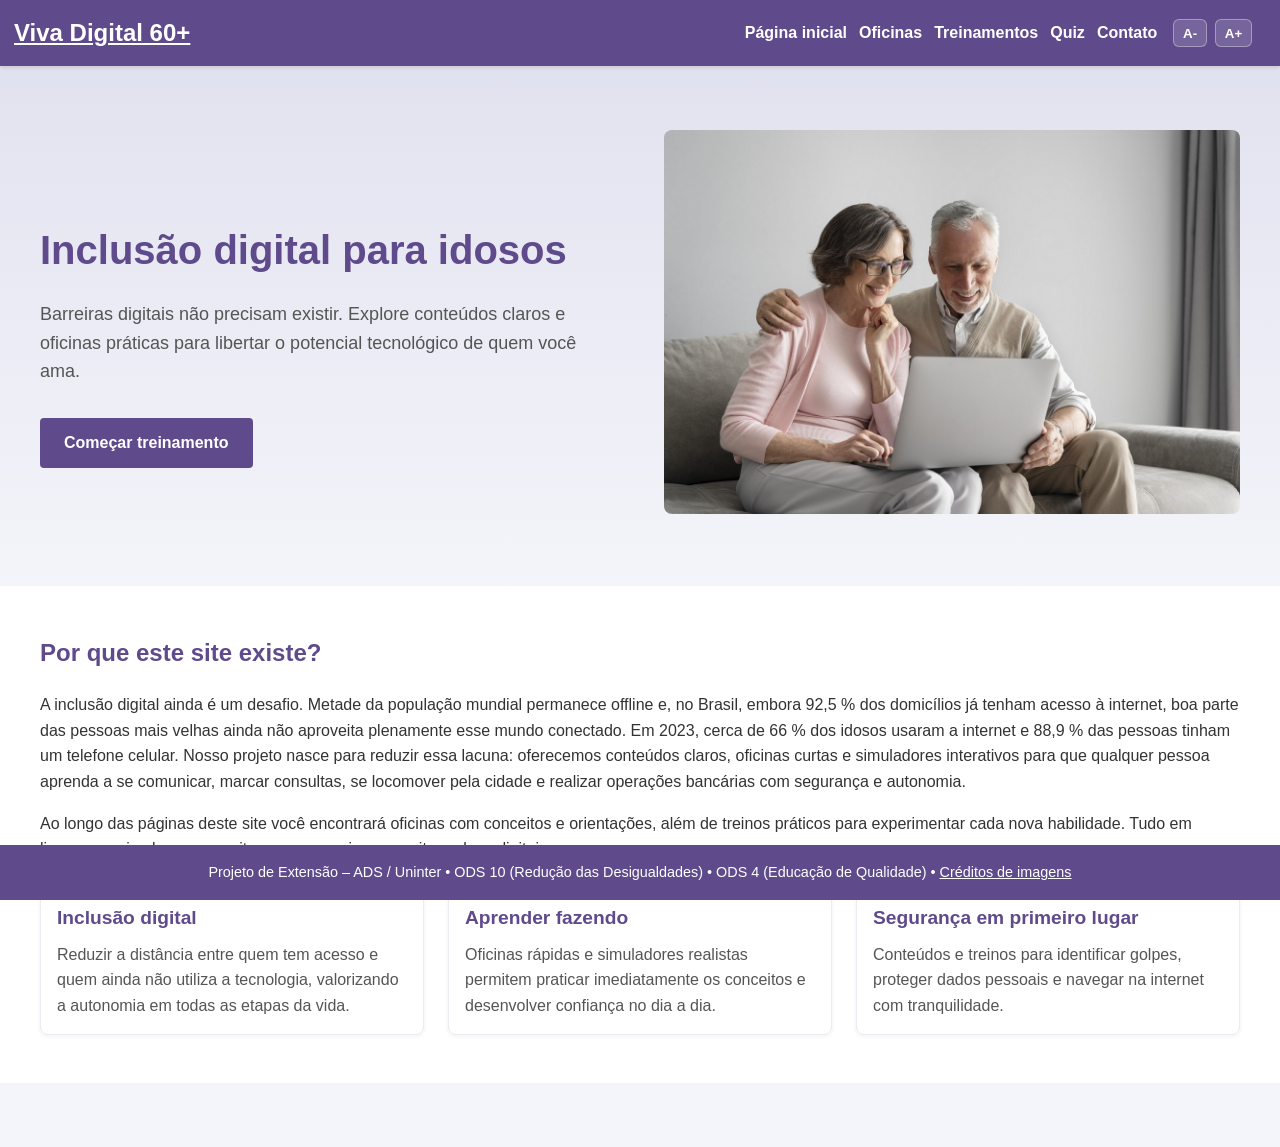
<file: index.html>
<!DOCTYPE html>
<html lang="pt-BR">
<head>
  <meta charset="UTF-8">
  <meta name="viewport" content="width=device-width, initial-scale=1.0">
  <title>ID Idosos – Inclusão Digital</title>
  <link rel="stylesheet" href="style.css">
</head>
<body>
  <!-- Navbar -->
  <header class="navbar">
    <div class="container">
      <a href="index.html" class="logo">Viva Digital 60+</a>
      <nav class="nav">
        <a href="index.html" class="active">Página inicial</a>
        <a href="oficinas.html">Oficinas</a>
        <a href="treinamentos.html">Treinamentos</a>
        <a href="quiz.html">Quiz</a>
        <a href="contato.html">Contato</a>
      </nav>
      <div class="a11y-controls" aria-label="Acessibilidade">
        <button type="button" class="a11y-btn" data-a11y="dec" aria-label="Diminuir tamanho do texto">A-</button>
        <button type="button" class="a11y-btn" data-a11y="inc" aria-label="Aumentar tamanho do texto">A+</button>
      </div>
    </div>
  </header>

  <!-- Hero -->
  <section class="hero" id="home">
    <div class="container hero-content">
      <div class="hero-text">
        <h1>Inclusão digital para idosos</h1>
        <p>Barreiras digitais não precisam existir. Explore conteúdos claros e oficinas práticas para libertar o potencial tecnológico de quem você ama.</p>
        <a href="treinamentos.html" class="btn">Começar treinamento</a>
      </div>
      <div class="hero-image">
        <img src="images/elderly-hero.jpg" alt="Casal de idosos usando notebook" />
      </div>
    </div>
  </section>

  <!-- Porque -->
  <section class="section why-project" id="porque">
    <div class="container">
      <h2>Por que este site existe?</h2>
      <p>
        A inclusão digital ainda é um desafio. Metade da população mundial permanece offline e,
        no Brasil, embora 92,5&nbsp;% dos domicílios já tenham acesso à internet, boa parte
        das pessoas mais velhas ainda não aproveita plenamente esse mundo conectado. Em 2023,
        cerca de 66&nbsp;% dos idosos usaram a internet e 88,9&nbsp;% das pessoas tinham um
        telefone celular. Nosso projeto nasce para reduzir essa lacuna: oferecemos
        conteúdos claros, oficinas curtas e simuladores interativos para que qualquer pessoa
        aprenda a se comunicar, marcar consultas, se locomover pela cidade e realizar
        operações bancárias com segurança e autonomia.
      </p>
      <p>
        Ao longo das páginas deste site você encontrará oficinas com conceitos e orientações,
        além de treinos práticos para experimentar cada nova habilidade. Tudo em
        linguagem simples, no seu ritmo e com apoio para evitar golpes digitais.
      </p>
      <!-- Destaques -->
      <div class="highlights">
        <div class="highlight-card">
          <h3>Inclusão digital</h3>
          <p>Reduzir a distância entre quem tem acesso e quem ainda não utiliza a tecnologia,
            valorizando a autonomia em todas as etapas da vida.</p>
        </div>
        <div class="highlight-card">
          <h3>Aprender fazendo</h3>
          <p>Oficinas rápidas e simuladores realistas permitem praticar imediatamente
            os conceitos e desenvolver confiança no dia a dia.</p>
        </div>
        <div class="highlight-card">
          <h3>Segurança em primeiro lugar</h3>
          <p>Conteúdos e treinos para identificar golpes, proteger dados pessoais e
            navegar na internet com tranquilidade.</p>
        </div>
      </div>
    </div>
  </section>

  <!-- Footer -->
  <footer class="footer">
    Projeto de Extensão – ADS / Uninter • ODS 10 (Redução das Desigualdades) • ODS 4 (Educação de Qualidade)
   • <a href="creditos.html">Créditos de imagens</a></footer>

  <script src="a11y.js"></script>
</body>
</html>
</file>
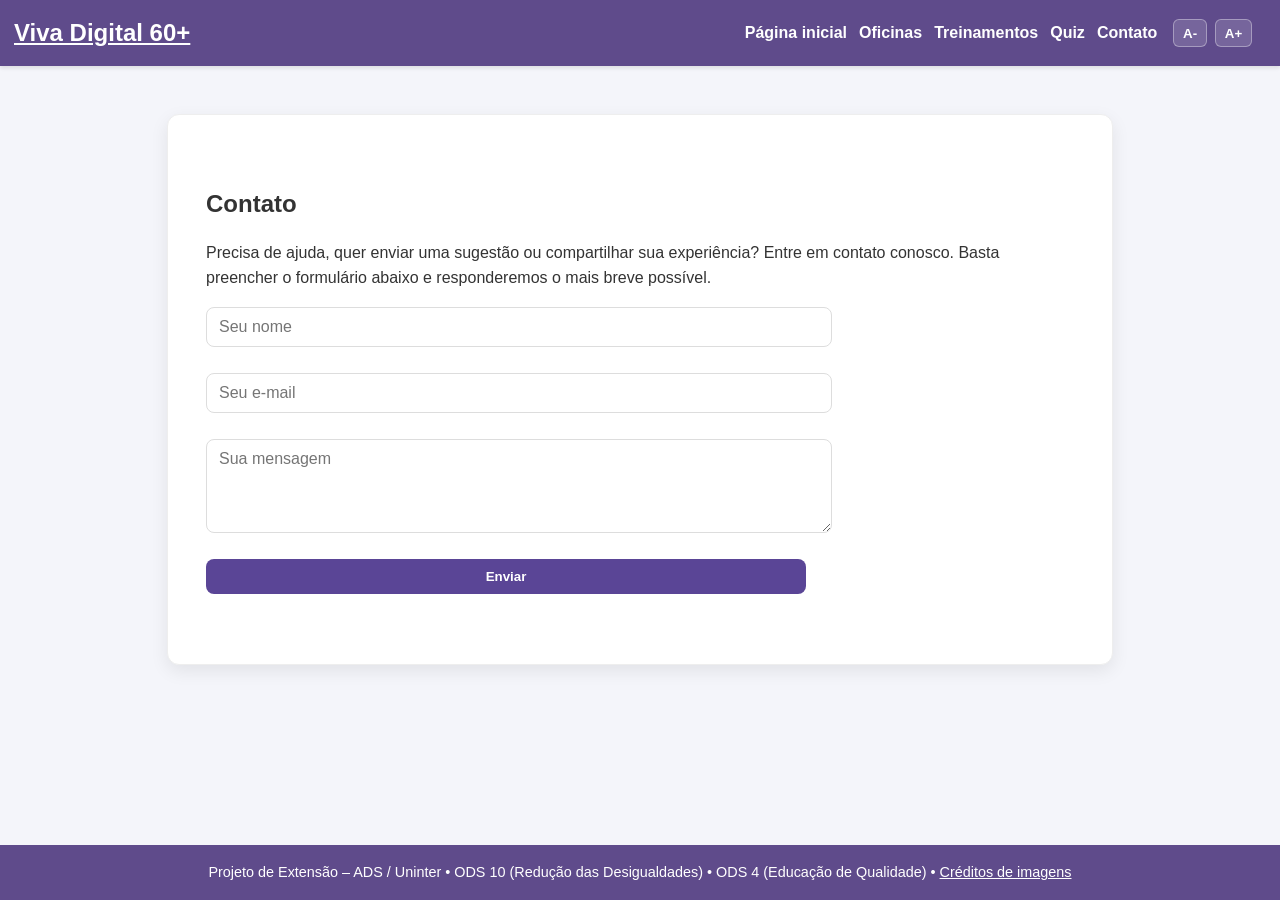
<file: contato.html>
<!DOCTYPE html>
<html lang="pt-BR">
<head>
  <meta charset="UTF-8">
  <meta name="viewport" content="width=device-width, initial-scale=1.0">
  <title>Contato – ID Idosos</title>
  <link rel="stylesheet" href="style.css">
<style>/*contact-unify*/
form input, form textarea, .contact input, .contact textarea{
  font-family: inherit; font-size:16px; color:#333;
}
</style>
</head>
<body>
  <!-- Navbar -->
  <header class="navbar">
    <div class="container">
      <a href="index.html" class="logo">Viva Digital 60+</a>
      <nav class="nav">
        <a href="index.html">Página inicial</a>
        <a href="oficinas.html">Oficinas</a>
        <a href="treinamentos.html">Treinamentos</a>
        <a href="quiz.html">Quiz</a>
        <a href="contato.html" class="active">Contato</a>
      </nav>
      <div class="a11y-controls" aria-label="Acessibilidade">
        <button type="button" class="a11y-btn" data-a11y="dec" aria-label="Diminuir tamanho do texto">A-</button>
        <button type="button" class="a11y-btn" data-a11y="inc" aria-label="Aumentar tamanho do texto">A+</button>
      </div>
    </div>
  </header>

  <main>
<div class="page-wrap"><div class="contact-card">
    <section class="section contact">
      <div class="container">
        <h1>Contato</h1>
        <p>
          Precisa de ajuda, quer enviar uma sugestão ou compartilhar sua experiência?
          Entre em contato conosco. Basta preencher o formulário abaixo e responderemos
          o mais breve possível.
        </p>
        <form onsubmit="event.preventDefault(); alert('Mensagem enviada (simulado).'); this.reset();" style="max-width: 600px; margin-top: 1rem;">
          <input type="text" placeholder="Seu nome" required />
          <input type="email" placeholder="Seu e‑mail" required />
          <textarea rows="4" placeholder="Sua mensagem" required></textarea>
          <button>Enviar</button>
        </form>
      </div>
    </section>
  </div></div>
</main>

  <footer class="footer">
    Projeto de Extensão – ADS / Uninter • ODS 10 (Redução das Desigualdades) • ODS 4 (Educação de Qualidade)
   • <a href="creditos.html">Créditos de imagens</a></footer>

  <script src="a11y.js"></script>
</body>
</html>
</file>
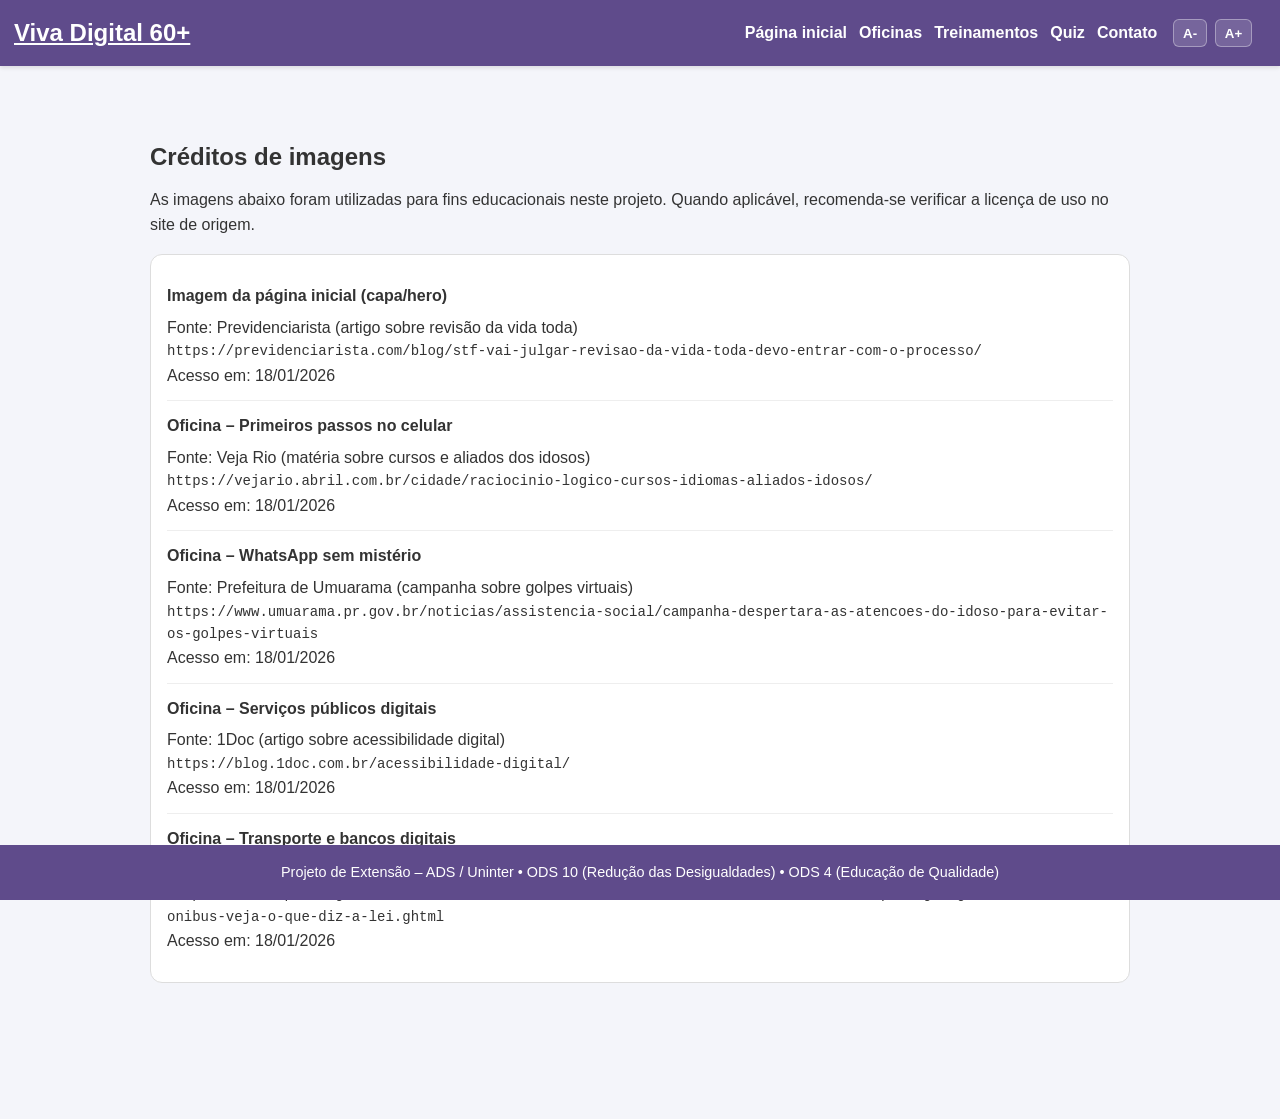
<file: creditos.html>
<!DOCTYPE html>
<html lang="pt-BR">
<head>
  <meta charset="UTF-8">
  <meta name="viewport" content="width=device-width, initial-scale=1.0">
  <title>Créditos de imagens – Viva Digital 60+</title>
  <link rel="stylesheet" href="style.css">
  <style>
    .credits{max-width:980px;margin:0 auto}
    .credits h1{margin:0 0 10px 0}
    .credits p{margin:0 0 16px 0}
    .credits-list{background:#fff;border:1px solid #ddd;border-radius:12px;padding:16px}
    .credits-item{padding:12px 0;border-bottom:1px solid #eee}
    .credits-item:last-child{border-bottom:none}
    .credits-item strong{display:block;margin-bottom:6px}
    .mono{font-family: ui-monospace, SFMono-Regular, Menlo, Monaco, Consolas, "Liberation Mono", "Courier New", monospace; font-size:14px; word-break:break-word;}
  </style>
</head>
<body>
  <header class="navbar">
    <div class="container">
      <a href="index.html" class="logo">Viva Digital 60+</a>
      <nav class="nav">
        <a href="index.html">Página inicial</a>
        <a href="oficinas.html">Oficinas</a>
        <a href="treinamentos.html">Treinamentos</a>
        <a href="quiz.html">Quiz</a>
        <a href="contato.html">Contato</a>
      </nav>
      <div class="a11y-controls" aria-label="Acessibilidade">
        <button type="button" class="a11y-btn" data-a11y="dec" aria-label="Diminuir tamanho do texto">A-</button>
        <button type="button" class="a11y-btn" data-a11y="inc" aria-label="Aumentar tamanho do texto">A+</button>
      </div>
    </div>
  </header>

  <main>
    <div class="page-wrap">
      <section class="section">
        <div class="container credits">
          <h1>Créditos de imagens</h1>
          <p>As imagens abaixo foram utilizadas para fins educacionais neste projeto. Quando aplicável, recomenda-se verificar a licença de uso no site de origem.</p>

          <div class="credits-list">
            <div class="credits-item">
              <strong>Imagem da página inicial (capa/hero)</strong>
              <div>Fonte: Previdenciarista (artigo sobre revisão da vida toda)</div>
              <div class="mono">https://previdenciarista.com/blog/stf-vai-julgar-revisao-da-vida-toda-devo-entrar-com-o-processo/</div>
              <div>Acesso em: 18/01/2026</div>
            </div>

            <div class="credits-item">
              <strong>Oficina – Primeiros passos no celular</strong>
              <div>Fonte: Veja Rio (matéria sobre cursos e aliados dos idosos)</div>
              <div class="mono">https://vejario.abril.com.br/cidade/raciocinio-logico-cursos-idiomas-aliados-idosos/</div>
              <div>Acesso em: 18/01/2026</div>
            </div>

            <div class="credits-item">
              <strong>Oficina – WhatsApp sem mistério</strong>
              <div>Fonte: Prefeitura de Umuarama (campanha sobre golpes virtuais)</div>
              <div class="mono">https://www.umuarama.pr.gov.br/noticias/assistencia-social/campanha-despertara-as-atencoes-do-idoso-para-evitar-os-golpes-virtuais</div>
              <div>Acesso em: 18/01/2026</div>
            </div>

            <div class="credits-item">
              <strong>Oficina – Serviços públicos digitais</strong>
              <div>Fonte: 1Doc (artigo sobre acessibilidade digital)</div>
              <div class="mono">https://blog.1doc.com.br/acessibilidade-digital/</div>
              <div>Acesso em: 18/01/2026</div>
            </div>

            <div class="credits-item">
              <strong>Oficina – Transporte e bancos digitais</strong>
              <div>Fonte: Autoesporte/Globo (matéria sobre gratuidade no ônibus e lei)</div>
              <div class="mono">https://autoesporte.globo.com/servicos/noticia/2023/10/todos-os-idosos-tem-direito-a-passagem-gratuita-de-onibus-veja-o-que-diz-a-lei.ghtml</div>
              <div>Acesso em: 18/01/2026</div>
            </div>
          </div>
        </div>
      </section>
    </div>
  </main>

  <footer class="footer">
    Projeto de Extensão – ADS / Uninter • ODS 10 (Redução das Desigualdades) • ODS 4 (Educação de Qualidade)
  </footer>

  <script src="a11y.js"></script>
</body>
</html>
</file>
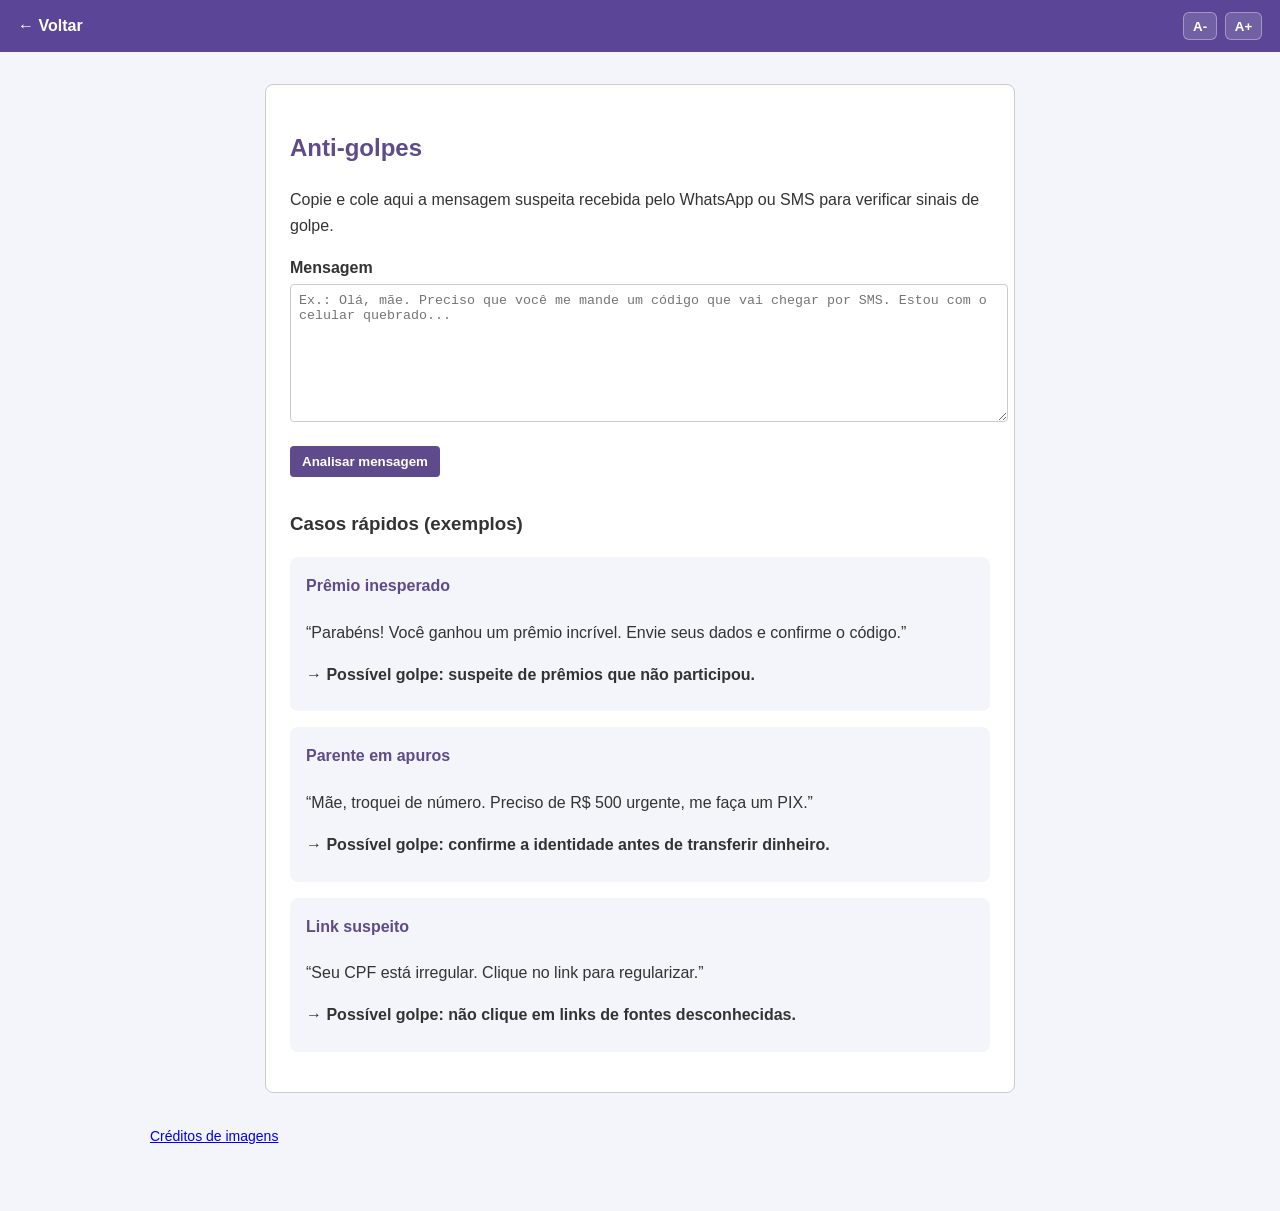
<file: golpes.html>
<!DOCTYPE html>
<html lang="pt-BR">
<head>
  <meta charset="UTF-8">
  <meta name="viewport" content="width=device-width, initial-scale=1.0">
  <title>Anti-golpes – ID Idosos</title>
  <link rel="stylesheet" href="style.css">
  <style>
    .golpes-container {
      max-width: 700px;
      margin: 2rem auto;
      background-color: #fff;
      border: 1px solid #ccc;
      border-radius: 8px;
      padding: 1.5rem;
    }
    .golpes-container h2 {
      color: var(--primary);
    }
    .form-group {
      margin-bottom: 1rem;
    }
    .form-group label {
      font-weight: bold;
      display: block;
      margin-bottom: 0.25rem;
    }
    .form-group textarea {
      width: 100%;
      min-height: 120px;
      padding: 0.5rem;
      border: 1px solid #ccc;
      border-radius: 4px;
      resize: vertical;
    }
    .form-group button {
      background-color: var(--primary);
      color: #fff;
      padding: 0.5rem 0.75rem;
      border: none;
      border-radius: 4px;
      font-weight: bold;
      cursor: pointer;
    }
    .form-group button:hover {
      background-color: var(--secondary);
    }
    .resultado {
      margin-top: 1rem;
      padding: 1rem;
      background-color: #f8f8f8;
      border-radius: 6px;
    }
    .resultado h3 {
      margin-top: 0;
    }
    .casos {
      margin-top: 2rem;
    }
    .caso {
      background-color: #f4f5fa;
      border-radius: 8px;
      padding: 1rem;
      margin-bottom: 1rem;
    }
    .caso h4 {
      margin-top: 0;
      color: var(--primary);
    }
    .caso p {
      margin-bottom: 0.5rem;
    }
    .caso .aviso {
      font-weight: bold;
    }
  </style>
</head>
<body>
<div class="return-bar">
  <a href="treinamentos.html" class="back-link">← Voltar</a>
  <div class="a11y-controls" aria-label="Acessibilidade">
    <button type="button" class="a11y-btn" data-a11y="dec" aria-label="Diminuir tamanho do texto">A-</button>
    <button type="button" class="a11y-btn" data-a11y="inc" aria-label="Aumentar tamanho do texto">A+</button>
  </div>
</div>
  <!-- Navbar simplified with back link -->
  
  <main class="golpes-container">
    <h2>Anti-golpes</h2>
    <p>Copie e cole aqui a mensagem suspeita recebida pelo WhatsApp ou SMS para verificar sinais de golpe.</p>
    <div class="form-group">
      <label for="textoGolpe">Mensagem</label>
      <textarea id="textoGolpe" placeholder="Ex.: Olá, mãe. Preciso que você me mande um código que vai chegar por SMS. Estou com o celular quebrado..."></textarea>
    </div>
    <div class="form-group">
      <button onclick="analisarMensagem()">Analisar mensagem</button>
    </div>
    <div class="resultado" id="resultado" style="display:none;"></div>
    <div class="casos">
      <h3>Casos rápidos (exemplos)</h3>
      <div class="caso">
        <h4>Prêmio inesperado</h4>
        <p>“Parabéns! Você ganhou um prêmio incrível. Envie seus dados e confirme o código.”</p>
        <p class="aviso">→ Possível golpe: suspeite de prêmios que não participou.</p>
      </div>
      <div class="caso">
        <h4>Parente em apuros</h4>
        <p>“Mãe, troquei de número. Preciso de R$ 500 urgente, me faça um PIX.”</p>
        <p class="aviso">→ Possível golpe: confirme a identidade antes de transferir dinheiro.</p>
      </div>
      <div class="caso">
        <h4>Link suspeito</h4>
        <p>“Seu CPF está irregular. Clique no link para regularizar.”</p>
        <p class="aviso">→ Possível golpe: não clique em links de fontes desconhecidas.</p>
      </div>
    </div>
  </main>
  <script>
    function analisarMensagem() {
      const texto = document.getElementById('textoGolpe').value.toLowerCase();
      const resultadoEl = document.getElementById('resultado');
      if (!texto) {
        alert('Digite ou cole a mensagem para análise.');
        return;
      }
      // Palavras-chave suspeitas divididas por categoria
      const palavrasFinanceiras = ['pix','depósito','transferência','dinheiro','r$','boleto'];
      const palavrasUrgencia = ['urgente','agora','imediato','hoje','última','aproveite'];
      const palavrasPremio = ['prêmio','premio','ganhou','sorteio'];
      const palavrasCodigo = ['codigo','código','confirme','senha','sms'];
      const palavrasLink = ['clique','link','http','https','.com'];
      // Contar ocorrências
      let score = 0;
      function countMatches(list) {
        return list.reduce((acc, p) => acc + (texto.includes(p) ? 1 : 0), 0);
      }
      const countFinanceiro = countMatches(palavrasFinanceiras);
      const countUrgencia = countMatches(palavrasUrgencia);
      const countPremio = countMatches(palavrasPremio);
      const countCodigo = countMatches(palavrasCodigo);
      const countLink = countMatches(palavrasLink);
      score = countFinanceiro * 2 + countUrgencia * 1.5 + countPremio * 2 + countCodigo * 2 + countLink * 1;
      // Detectar mensagem com números repetidos (ex.: código de 6 dígitos)
      const codigoMatch = texto.match(/\b\d{6}\b/);
      if (codigoMatch) score += 3;
      // Determinar nível de risco com base no score
      let nivel = '';
      let recomendacao = '';
      if (score <= 2) {
        nivel = 'Baixo';
        recomendacao = 'A mensagem parece segura, mas mantenha atenção.';
      } else if (score <= 5) {
        nivel = 'Médio';
        recomendacao = 'Pode ser golpe. Evite clicar em links e confirmar dados.';
      } else {
        nivel = 'Alto';
        recomendacao = 'Provável golpe! Não forneça dados nem códigos, bloqueie o remetente.';
      }
      resultadoEl.style.display = 'block';
      resultadoEl.innerHTML = `<h3>Nível de risco: ${nivel}</h3><p>${recomendacao}</p>`;
    }
  </script>

  
  <div style="max-width:980px;margin:24px auto 0 auto;font-size:14px;color:#555;padding:0 16px;">
    <a href="creditos.html">Créditos de imagens</a>
  </div>
  <script src="a11y.js"></script>
</body>
</html>
</file>
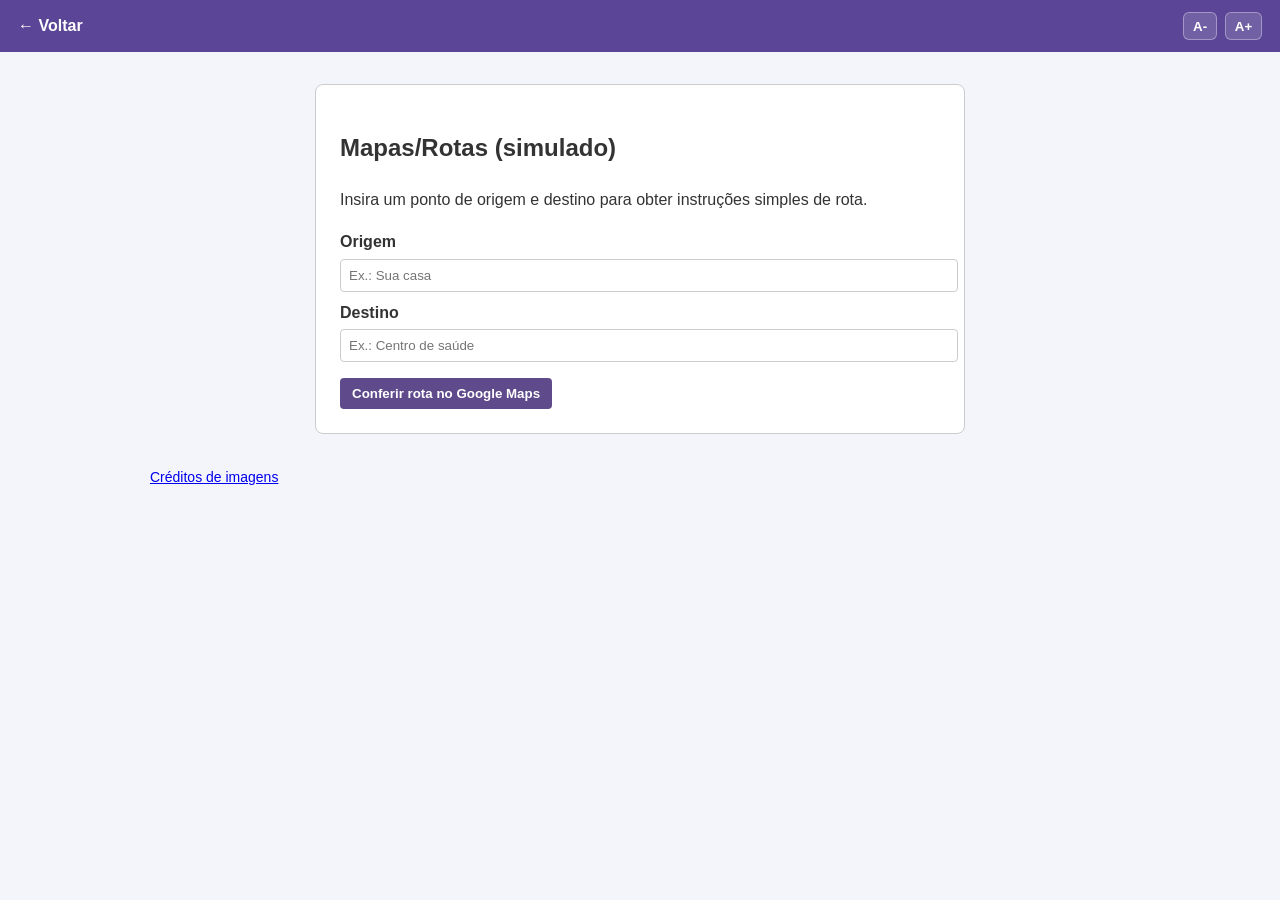
<file: maps.html>
<!DOCTYPE html>
<html lang="pt-BR">
<head>
  <meta charset="UTF-8">
  <meta name="viewport" content="width=device-width, initial-scale=1.0">
  <title>Mapas/Rotas (simulado) – ID Idosos</title>
  <link rel="stylesheet" href="style.css">
  <style>
    .map-container {
      max-width: 600px;
      margin: 2rem auto;
      background-color: #fff;
      border: 1px solid #ccc;
      border-radius: 8px;
      padding: 1.5rem;
    }
    .map-container label {
      display: block;
      margin-top: 0.5rem;
      font-weight: bold;
    }
    .map-container input {
      width: 100%;
      padding: 0.5rem;
      border: 1px solid #ccc;
      border-radius: 4px;
      margin-top: 0.25rem;
    }
    .map-container button {
      margin-top: 1rem;
      padding: 0.5rem 0.75rem;
      border: none;
      border-radius: 4px;
      background-color: var(--primary);
      color: #fff;
      font-weight: bold;
      cursor: pointer;
    }
    .map-container button:hover {
      background-color: var(--secondary);
    }
    .directions {
      margin-top: 1rem;
    }
    .directions ol {
      padding-left: 1.5rem;
    }
  </style>
</head>
<body>
<div class="return-bar">
  <a href="treinamentos.html" class="back-link">← Voltar</a>
  <div class="a11y-controls" aria-label="Acessibilidade">
    <button type="button" class="a11y-btn" data-a11y="dec" aria-label="Diminuir tamanho do texto">A-</button>
    <button type="button" class="a11y-btn" data-a11y="inc" aria-label="Aumentar tamanho do texto">A+</button>
  </div>
</div>
  <!-- Navbar simplified with back link -->
  

  <main class="map-container">
    <h2>Mapas/Rotas (simulado)</h2>
    <p>Insira um ponto de origem e destino para obter instruções simples de rota.</p>
    <p><em></em>  </p>
    <label for="origin">Origem</label>
    <input type="text" id="origin" placeholder="Ex.: Sua casa" />
    <label for="destination">Destino</label>
    <input type="text" id="destination" placeholder="Ex.: Centro de saúde" />
    <!-- Botão único para conferir a rota diretamente no Google Maps -->
    <button id="openMapsBtn">Conferir rota no Google Maps</button>
  </main>

  <script>
    const openMapsBtn = document.getElementById('openMapsBtn');
    // Ao clicar, abrir a rota no Google Maps com os endereços fornecidos
    openMapsBtn.addEventListener('click', function() {
      const origin = document.getElementById('origin').value.trim();
      const destination = document.getElementById('destination').value.trim();
      if (!origin || !destination) {
        alert('Preencha origem e destino.');
        return;
      }
      const url =
        'https://www.google.com/maps/dir/?api=1&travelmode=driving&origin=' +
        encodeURIComponent(origin) +
        '&destination=' +
        encodeURIComponent(destination);
      window.open(url, '_blank');
    });
  </script>

  
  <div style="max-width:980px;margin:24px auto 0 auto;font-size:14px;color:#555;padding:0 16px;">
    <a href="creditos.html">Créditos de imagens</a>
  </div>
  <script src="a11y.js"></script>
</body>
</html>
</file>
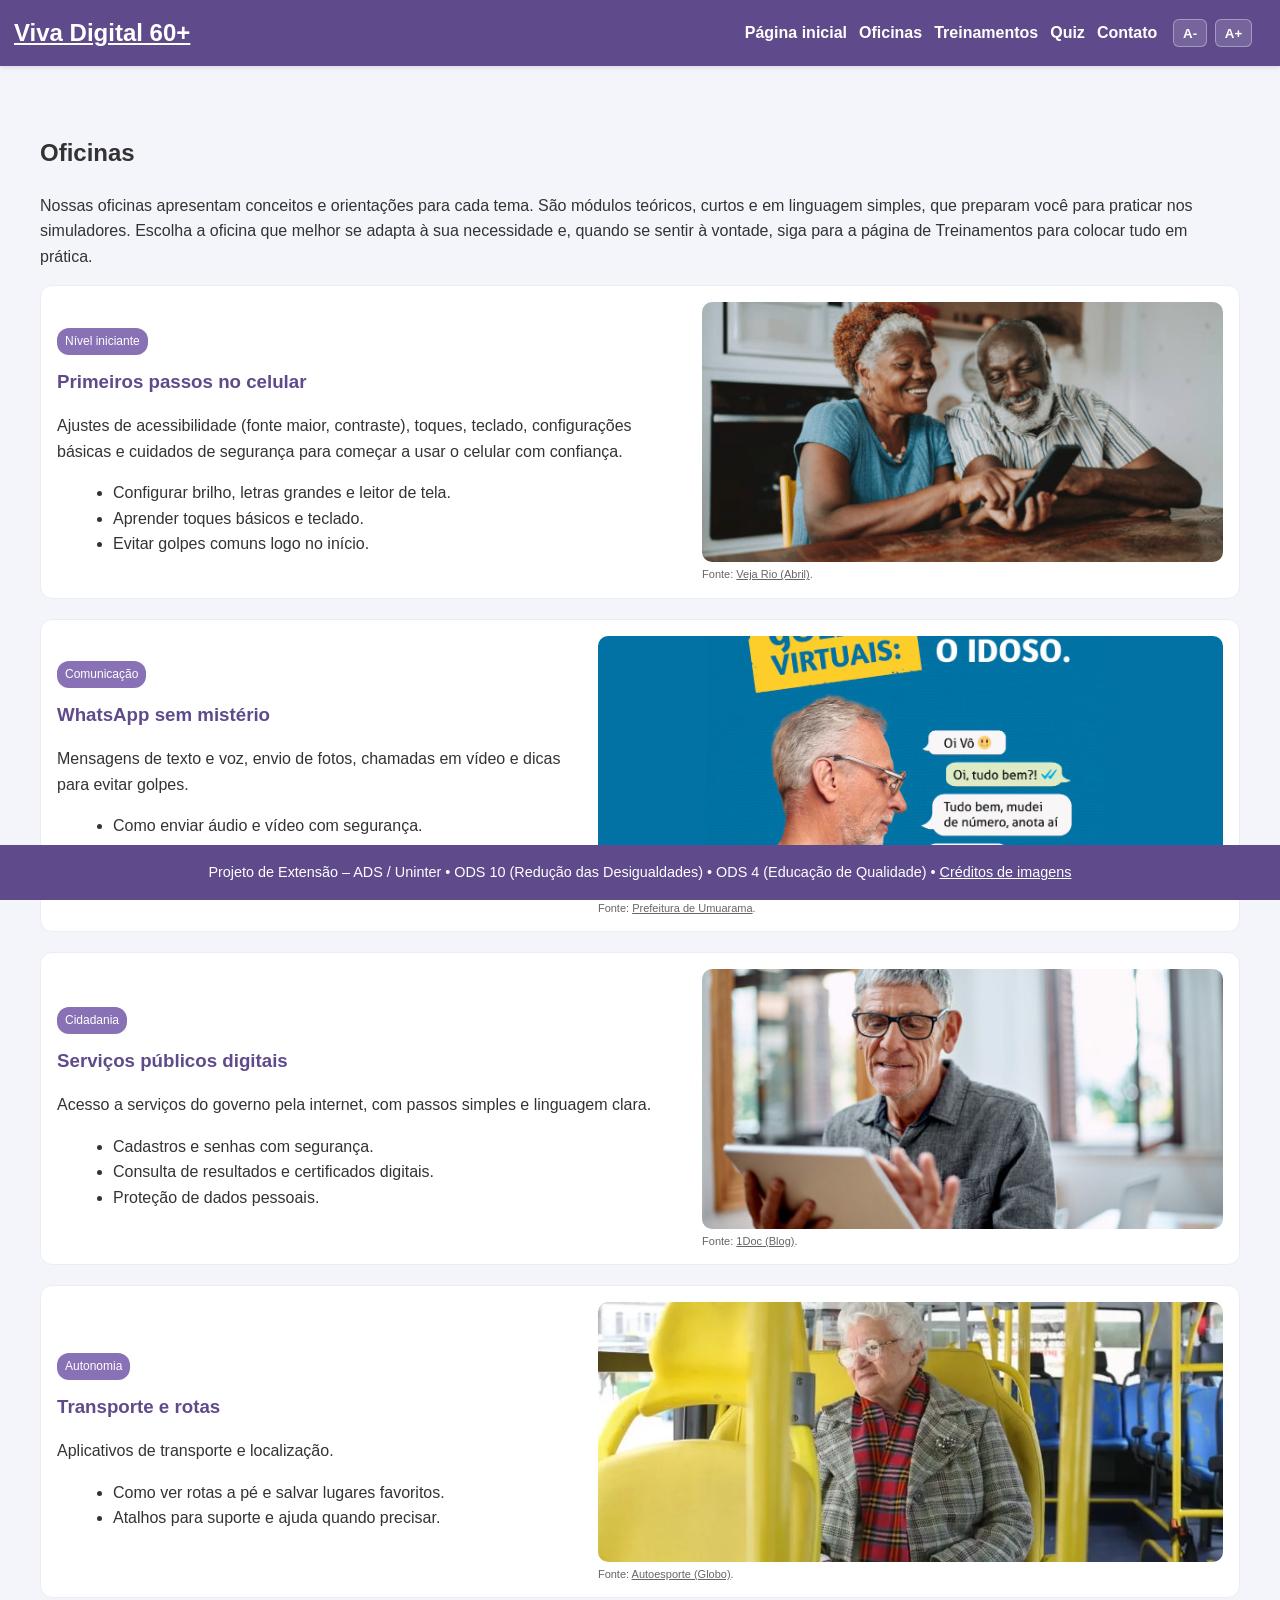
<file: oficinas.html>
<!DOCTYPE html>
<html lang="pt-BR">
<head>
  <meta charset="UTF-8">
  <meta name="viewport" content="width=device-width, initial-scale=1.0">
  <title>Oficinas – ID Idosos</title>
  <link rel="stylesheet" href="style.css">
</head>
<body>
  <!-- Navbar -->
  <header class="navbar">
    <div class="container">
      <a href="index.html" class="logo">Viva Digital 60+</a>
      <nav class="nav">
        <a href="index.html">Página inicial</a>
        <a href="oficinas.html" class="active">Oficinas</a>
        <a href="treinamentos.html">Treinamentos</a>
        <a href="quiz.html">Quiz</a>
        <a href="contato.html">Contato</a>
      </nav>
      <div class="a11y-controls" aria-label="Acessibilidade">
        <button type="button" class="a11y-btn" data-a11y="dec" aria-label="Diminuir tamanho do texto">A-</button>
        <button type="button" class="a11y-btn" data-a11y="inc" aria-label="Aumentar tamanho do texto">A+</button>
      </div>
    </div>
  </header>

  <main>
    <section class="section">
      <div class="container">
        <h1>Oficinas</h1>
        <p>
          Nossas oficinas apresentam conceitos e orientações para cada tema. São módulos
          teóricos, curtos e em linguagem simples, que preparam você para praticar nos
          simuladores. Escolha a oficina que melhor se adapta à sua necessidade e,
          quando se sentir à vontade, siga para a página de Treinamentos para colocar
          tudo em prática.
        </p>
        
<div class="oficina-rows">
  <div class="oficina-row">
    <div class="oficina-text">
      <span class="badge">Nível iniciante</span>
      <h3>Primeiros passos no celular</h3>
      <p>Ajustes de acessibilidade (fonte maior, contraste), toques, teclado, configurações básicas e
      cuidados de segurança para começar a usar o celular com confiança.</p>
      <ul>
        <li>Configurar brilho, letras grandes e leitor de tela.</li>
        <li>Aprender toques básicos e teclado.</li>
        <li>Evitar golpes comuns logo no início.</li>
      </ul>
    </div>
    <div class="oficina-media">
      <img src="images/primeiros passos no celular idosos.png" alt="Pessoa idosa usando celular com apoio" />
      <div class="img-credit">Fonte: <a href="https://vejario.abril.com.br/cidade/raciocinio-logico-cursos-idiomas-aliados-idosos/" target="_blank" rel="noopener noreferrer">Veja Rio (Abril)</a>.</div>
    </div>
  </div>

  <div class="oficina-row reverse">
    <div class="oficina-text">
      <span class="badge">Comunicação</span>
      <h3>WhatsApp sem mistério</h3>
      <p>Mensagens de texto e voz, envio de fotos, chamadas em vídeo e dicas para evitar golpes.</p>
      <ul>
        <li>Como enviar áudio e vídeo com segurança.</li>
        <li>Como bloquear contatos e denunciar.</li>
        <li>Privacidade: foto do perfil, grupos e chamadas.</li>
      </ul>
    </div>
    <div class="oficina-media">
      <img src="images/WhatsApp sem mistério.jpg" alt="Família conectada no WhatsApp" />
      <div class="img-credit">Fonte: <a href="https://www.umuarama.pr.gov.br/noticias/assistencia-social/campanha-despertara-as-atencoes-do-idoso-para-evitar-os-golpes-virtuais" target="_blank" rel="noopener noreferrer">Prefeitura de Umuarama</a>.</div>
    </div>
  </div>

  <div class="oficina-row">
    <div class="oficina-text">
      <span class="badge">Cidadania</span>
      <h3>Serviços públicos digitais</h3>
      <p>Acesso a serviços do governo pela internet, com passos simples e linguagem clara.</p>
      <ul>
        <li>Cadastros e senhas com segurança.</li>
        <li>Consulta de resultados e certificados digitais.</li>
        <li>Proteção de dados pessoais.</li>
      </ul>
    </div>
    <div class="oficina-media">
      <img src="images/Serviços públicos digitais.jpg" alt="Ilustração de documentos digitais" />
      <div class="img-credit">Fonte: <a href="https://blog.1doc.com.br/acessibilidade-digital/" target="_blank" rel="noopener noreferrer">1Doc (Blog)</a>.</div>
    </div>
  </div>

  <div class="oficina-row reverse">
    <div class="oficina-text">
      <span class="badge">Autonomia</span>
      <h3>Transporte e rotas</h3>
      <p>Aplicativos de transporte e localização.</p>
      <ul>
        <li>Como ver rotas a pé e salvar lugares favoritos.</li>
        <li>Atalhos para suporte e ajuda quando precisar.</li>
      </ul>
    </div>
    <div class="oficina-media">
      <img src="images/Transporte e bancos digitais.webp" alt="Ilustração de localização e pagamentos" />
      <div class="img-credit">Fonte: <a href="https://autoesporte.globo.com/servicos/noticia/2023/10/todos-os-idosos-tem-direito-a-passagem-gratuita-de-onibus-veja-o-que-diz-a-lei.ghtml" target="_blank" rel="noopener noreferrer">Autoesporte (Globo)</a>.</div>
    </div>
  </div>
</div>
</div>
</section>

  </main>

  <footer class="footer">
    Projeto de Extensão – ADS / Uninter • ODS 10 (Redução das Desigualdades) • ODS 4 (Educação de Qualidade)
   • <a href="creditos.html">Créditos de imagens</a></footer>

  <script src="a11y.js"></script>
</body>
</html>
</file>
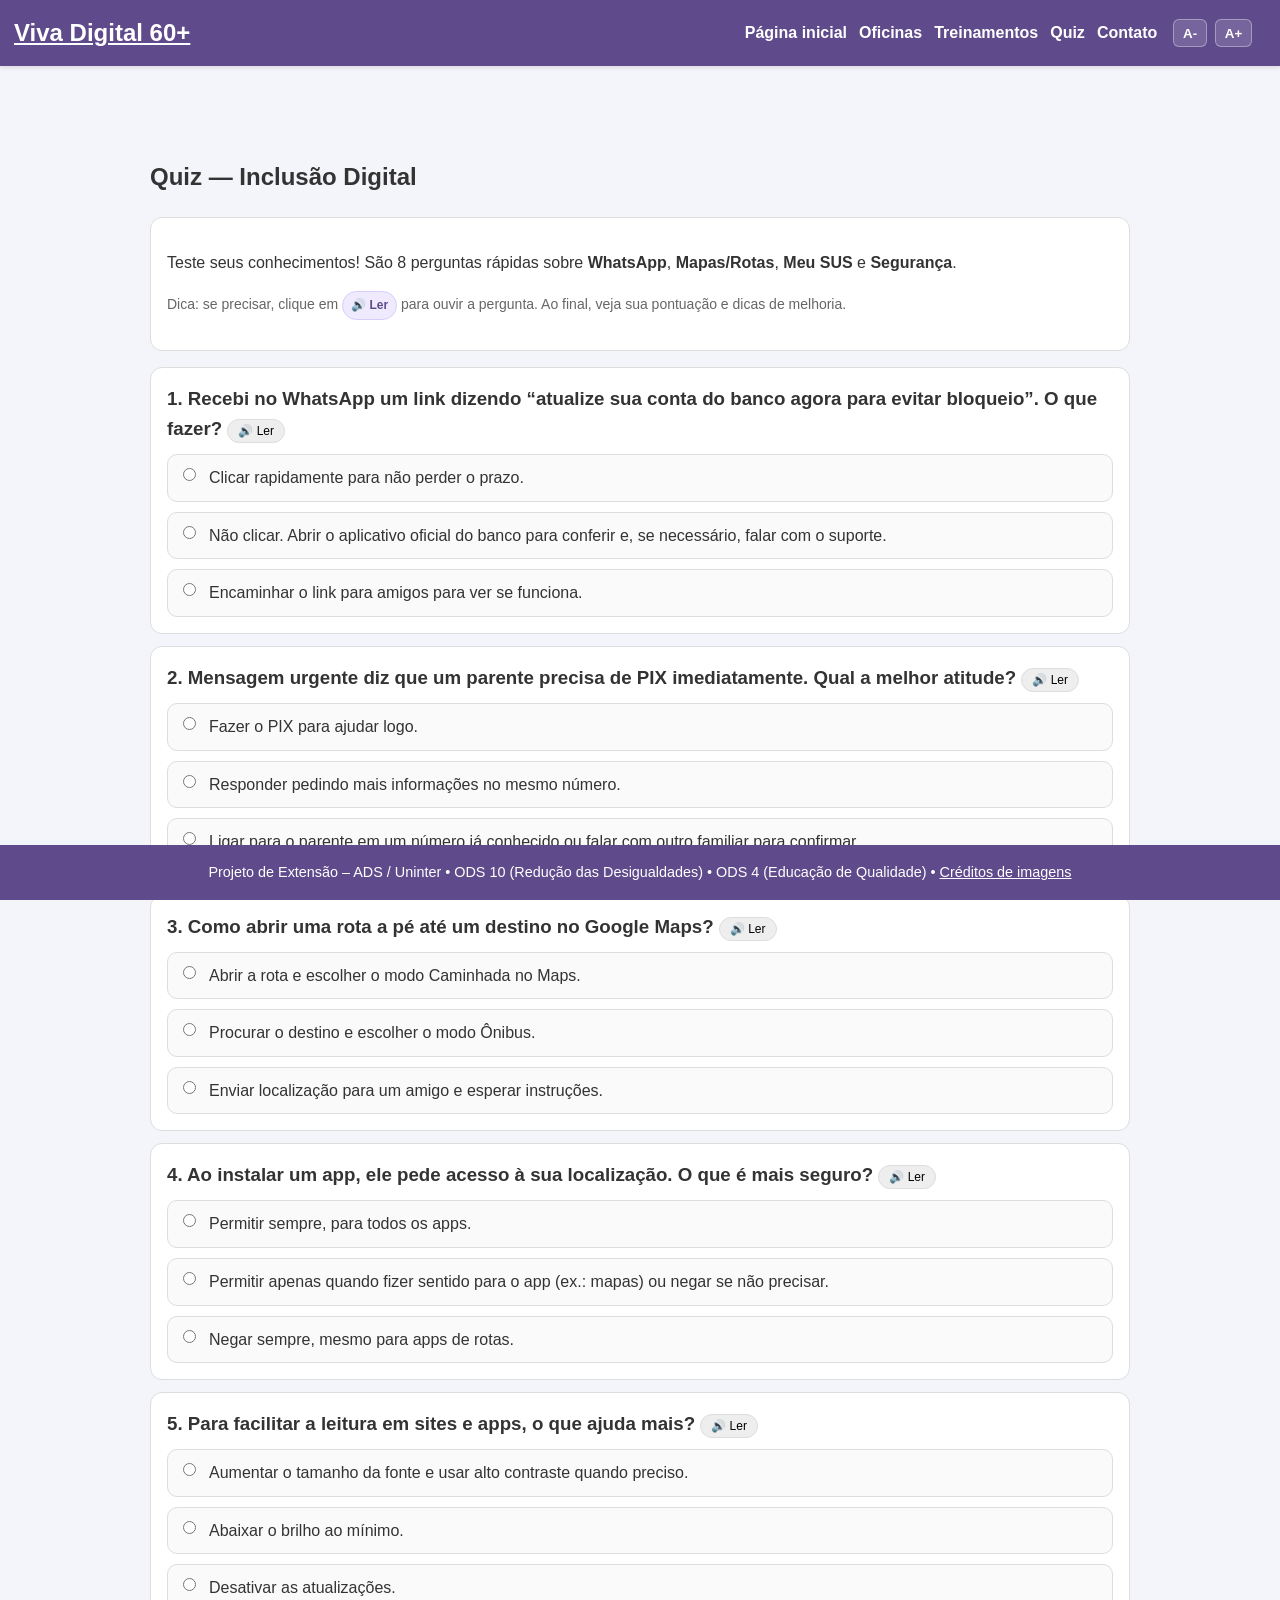
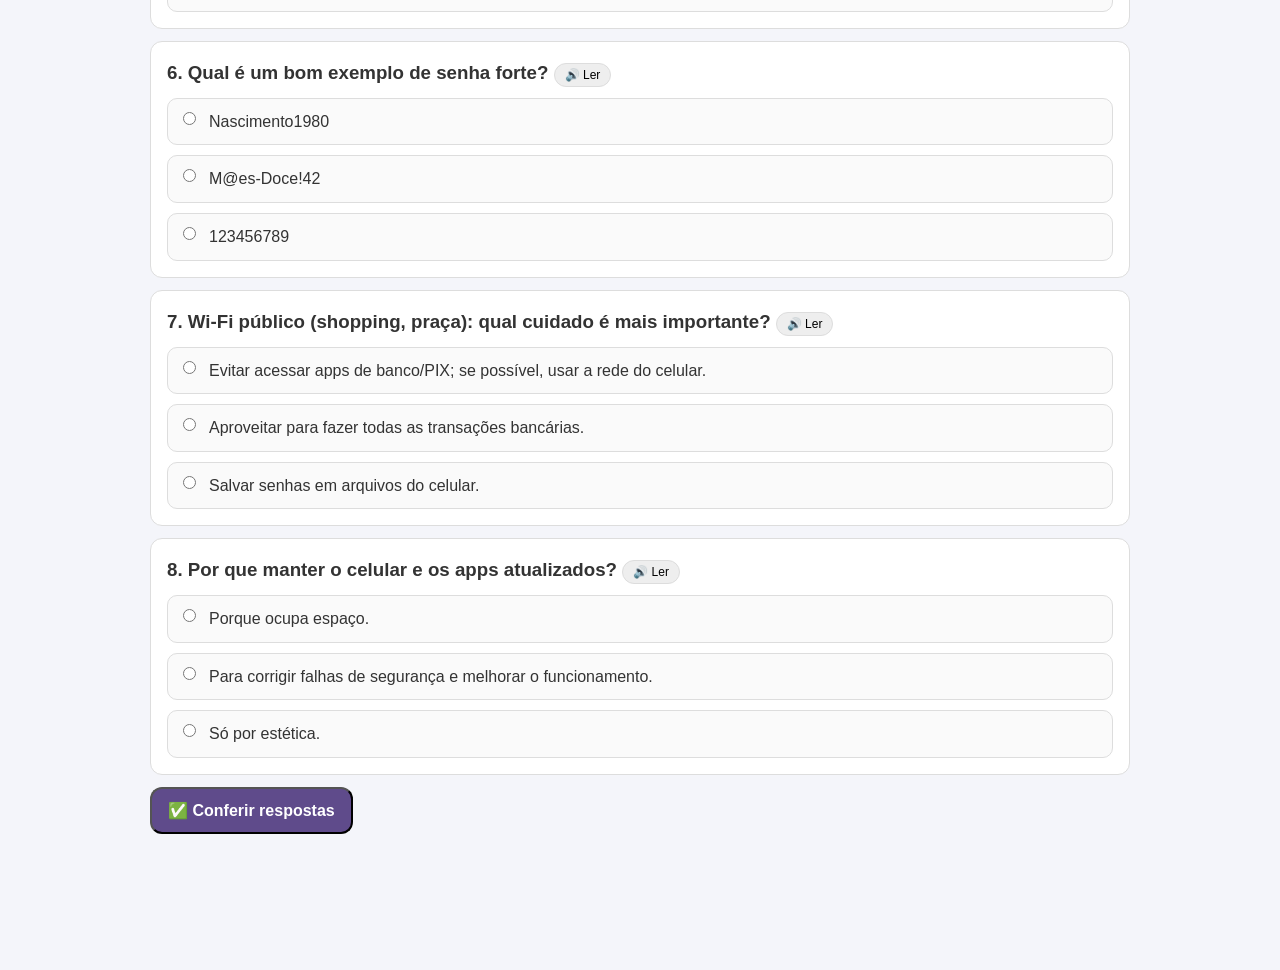
<file: quiz.html>
<!DOCTYPE html>
<html lang="pt-BR">
<head>
  <meta charset="UTF-8" />
  <meta name="viewport" content="width=device-width, initial-scale=1.0"/>
  <title>Quiz — Inclusão Digital (ID Idosos)</title>
  <link rel="stylesheet" href="style.css" />
  <style>
    .quiz-wrap{max-width:980px;margin:0 auto}
    .quiz-intro{background:#fff;border:1px solid #ddd;border-radius:12px;padding:16px;margin-bottom:16px}
    .quiz-card{background:#fff;border:1px solid #ddd;border-radius:12px;padding:16px;margin-bottom:12px}
    .quiz-card h3{margin:0 0 8px 0}
    .choices{display:grid;gap:10px;margin-top:10px}
    .choice{display:flex;align-items:flex-start;gap:10px;padding:10px;border:1px solid #ddd;border-radius:10px;background:#fafafa;cursor:pointer}
    .choice input{margin-top:3px}
    .choice.correct{border-color:#16a34a;background:#f0fff4}
    .choice.incorrect{border-color:#dc2626;background:#fff5f5}
    .actions{display:flex;gap:10px;flex-wrap:wrap;margin-top:12px}
    .score{padding:10px;border-radius:10px;background:#f0f9ff;border:1px solid #bae6fd;margin:12px 0}
    .muted{color:#666;font-size:14px}
    .pill{display:inline-block;padding:4px 8px;border-radius:999px;background:#efeafd;border:1px solid #d7cdfb;color:#5f4b8b;font-weight:700;font-size:12px}
    .big-btn{font-size:16px;padding:12px 16px;border-radius:12px}
    .speak{background:#eee;border:1px solid #ddd;border-radius:999px;padding:4px 10px;cursor:pointer;font-size:12px}
  </style>
</head>
<body>
  <!-- Navbar -->
  <header class="navbar">
    <div class="container">
      <a href="index.html" class="logo">Viva Digital 60+</a>
      <nav class="nav">
        <a href="index.html">Página inicial</a>
        <a href="oficinas.html">Oficinas</a>
        <a href="treinamentos.html">Treinamentos</a>
        <a href="quiz.html" class="active">Quiz</a>
        <a href="contato.html">Contato</a>
      </nav>
      <div class="a11y-controls" aria-label="Acessibilidade">
        <button type="button" class="a11y-btn" data-a11y="dec" aria-label="Diminuir tamanho do texto">A-</button>
        <button type="button" class="a11y-btn" data-a11y="inc" aria-label="Aumentar tamanho do texto">A+</button>
      </div>
    </div>
  </header>

  <main>
    <div class="page-wrap">
      <section class="section">
        <div class="container quiz-wrap">
          <h1>Quiz — Inclusão Digital</h1>
          <div class="quiz-intro">
            <p>Teste seus conhecimentos! São 8 perguntas rápidas sobre <strong>WhatsApp</strong>, <strong>Mapas/Rotas</strong>, <strong>Meu SUS</strong> e <strong>Segurança</strong>.</p>
            <p class="muted">Dica: se precisar, clique em <span class="pill">🔊 Ler</span> para ouvir a pergunta. Ao final, veja sua pontuação e dicas de melhoria.</p>
          </div>

          <div id="quiz"></div>
          <div class="actions">
            <button id="btnCorrigir" class="btn big-btn">✅ Conferir respostas</button>
            <button id="btnRefazer" class="btn big-btn" style="display:none">↺ Refazer</button>
          </div>
          <div id="placar" class="score" style="display:none"></div>
        </div>
      </section>
    </div>
  </main>

  <footer class="footer">
    Projeto de Extensão – ADS / Uninter • ODS 10 (Redução das Desigualdades) • ODS 4 (Educação de Qualidade)
   • <a href="creditos.html">Créditos de imagens</a></footer>

  <script>
    const QUESTIONS = [
      {
        id: 'q1',
        text: 'Recebi no WhatsApp um link dizendo “atualize sua conta do banco agora para evitar bloqueio”. O que fazer?',
        choices: [
          'Clicar rapidamente para não perder o prazo.',
          'Não clicar. Abrir o aplicativo oficial do banco para conferir e, se necessário, falar com o suporte.',
          'Encaminhar o link para amigos para ver se funciona.'
        ],
        answer: 1,
        tip: 'Golpe comum (phishing). Evite links e procure o app oficial.'
      },
      {
        id: 'q2',
        text: 'Mensagem urgente diz que um parente precisa de PIX imediatamente. Qual a melhor atitude?',
        choices: [
          'Fazer o PIX para ajudar logo.',
          'Responder pedindo mais informações no mesmo número.',
          'Ligar para o parente em um número já conhecido ou falar com outro familiar para confirmar.'
        ],
        answer: 2,
        tip: '“Golpe do falso parente”. Sempre confirme pelo contato real.'
      },
      {
        id: 'q3',
        text: 'Como abrir uma rota a <b>pé</b> até um destino no Google Maps?',
        choices: [
          'Abrir a rota e escolher o modo Caminhada no Maps.',
          'Procurar o destino e escolher o modo Ônibus.',
          'Enviar localização para um amigo e esperar instruções.'
        ],
        answer: 0,
        tip: 'No Maps, selecione o modo “Caminhada” para rotas a pé.'
      },
      {
        id: 'q4',
        text: 'Ao instalar um app, ele pede <b>acesso à sua localização</b>. O que é mais seguro?',
        choices: [
          'Permitir sempre, para todos os apps.',
          'Permitir apenas quando fizer sentido para o app (ex.: mapas) ou negar se não precisar.',
          'Negar sempre, mesmo para apps de rotas.'
        ],
        answer: 1,
        tip: 'Conceda permissões só quando forem necessárias ao uso.'
      },
      {
        id: 'q5',
        text: 'Para <b>facilitar a leitura</b> em sites e apps, o que ajuda mais?',
        choices: [
          'Aumentar o tamanho da fonte e usar alto contraste quando preciso.',
          'Abaixar o brilho ao mínimo.',
          'Desativar as atualizações.'
        ],
        answer: 0,
        tip: 'Recursos de acessibilidade (fonte maior, contraste) reduzem barreiras.'
      },
      {
        id: 'q6',
        text: 'Qual é um bom exemplo de <b>senha forte</b>?',
        choices: [
          'Nascimento1980',
          'M@es-Doce!42',
          '123456789'
        ],
        answer: 1,
        tip: 'Misture maiúsculas, minúsculas, números e símbolos.'
      },
      {
        id: 'q7',
        text: 'Wi‑Fi público (shopping, praça): qual cuidado é mais importante?',
        choices: [
          'Evitar acessar apps de banco/PIX; se possível, usar a rede do celular.',
          'Aproveitar para fazer todas as transações bancárias.',
          'Salvar senhas em arquivos do celular.'
        ],
        answer: 0,
        tip: 'Redes públicas podem ser inseguras para transações.'
      },
      {
        id: 'q8',
        text: 'Por que manter o celular e os apps atualizados?',
        choices: [
          'Porque ocupa espaço.',
          'Para corrigir falhas de segurança e melhorar o funcionamento.',
          'Só por estética.'
        ],
        answer: 1,
        tip: 'Atualizações trazem correções e melhorias de segurança.'
      }
    ];

    function speak(txt){
      try{
        const s = window.speechSynthesis; if(!s) return;
        const u = new SpeechSynthesisUtterance(txt.replace(/<[^>]+>/g,''));
        u.lang = 'pt-BR'; s.cancel(); s.speak(u);
      }catch{}
    }

    function renderQuiz(){
      const root = document.getElementById('quiz');
      root.innerHTML = '';
      QUESTIONS.forEach((q, qi) => {
        const card = document.createElement('div');
        card.className = 'quiz-card';
        const h = document.createElement('h3');
        h.innerHTML = (qi+1)+'. '+q.text + ' <button class="speak" onclick="speak(\''+q.text.replace(/'/g, "\\'")+'\')">🔊 Ler</button>';
        card.appendChild(h);
        const choices = document.createElement('div');
        choices.className = 'choices';
        q.choices.forEach((c, ci) => {
          const id = q.id+'_'+ci;
          const label = document.createElement('label');
          label.className = 'choice';
          label.setAttribute('for', id);
          label.innerHTML = '<input type="radio" name="'+q.id+'" id="'+id+'" value="'+ci+'"/> <span>'+c+'</span>';
          choices.appendChild(label);
        });
        card.appendChild(choices);
        root.appendChild(card);
      });
    }

    function corrigir(){
      const root = document.getElementById('quiz');
      let acertos = 0;
      QUESTIONS.forEach(q => {
        const selected = document.querySelector('input[name="'+q.id+'"]:checked');
        const cards = root.querySelectorAll('label.choice[for^="'+q.id+'_"]');
        cards.forEach(l => l.classList.remove('correct','incorrect'));
        if(selected){
          const val = parseInt(selected.value, 10);
          const rightId = q.id+'_'+q.answer;
          const labRight = root.querySelector('label.choice[for="'+rightId+'"]');
          if(val === q.answer){
            acertos++;
            if(labRight) labRight.classList.add('correct');
          }else{
            const labSel = root.querySelector('label.choice[for="'+q.id+'_'+val+'"]');
            if(labSel) labSel.classList.add('incorrect');
            if(labRight) labRight.classList.add('correct');
          }
        }else{
          // nada marcado: apenas destaca a correta
          const labRight = root.querySelector('label.choice[for="'+q.id+'_'+q.answer+'"]');
          if(labRight) labRight.classList.add('correct');
        }
      });
      const placar = document.getElementById('placar');
      const pct = Math.round((acertos / QUESTIONS.length) * 100);
      let msg = 'Você acertou <b>'+acertos+'</b> de <b>'+QUESTIONS.length+'</b> ('+pct+'%). ';
      if(pct === 100) msg += 'Excelente! Continue praticando.';
      else if(pct >= 75) msg += 'Muito bom! Reveja as dicas nas perguntas erradas.';
      else msg += 'Que tal revisar os simuladores e tentar de novo?';
      msg += ' • Foco nos ODS 4 e 10: aprender e reduzir barreiras digitais.';
      placar.innerHTML = msg;
      placar.style.display = 'block';
      document.getElementById('btnRefazer').style.display = 'inline-block';
      window.scrollTo({ top: 0, behavior: 'smooth' });
    }

    function refazer(){
      renderQuiz();
      document.getElementById('placar').style.display = 'none';
      document.getElementById('btnRefazer').style.display = 'none';
      window.scrollTo({ top: 0, behavior: 'smooth' });
    }

    document.getElementById('btnCorrigir').addEventListener('click', corrigir);
    document.getElementById('btnRefazer').addEventListener('click', refazer);
    renderQuiz();
  </script>

  <script src="a11y.js"></script>
</body>
</html>
</file>
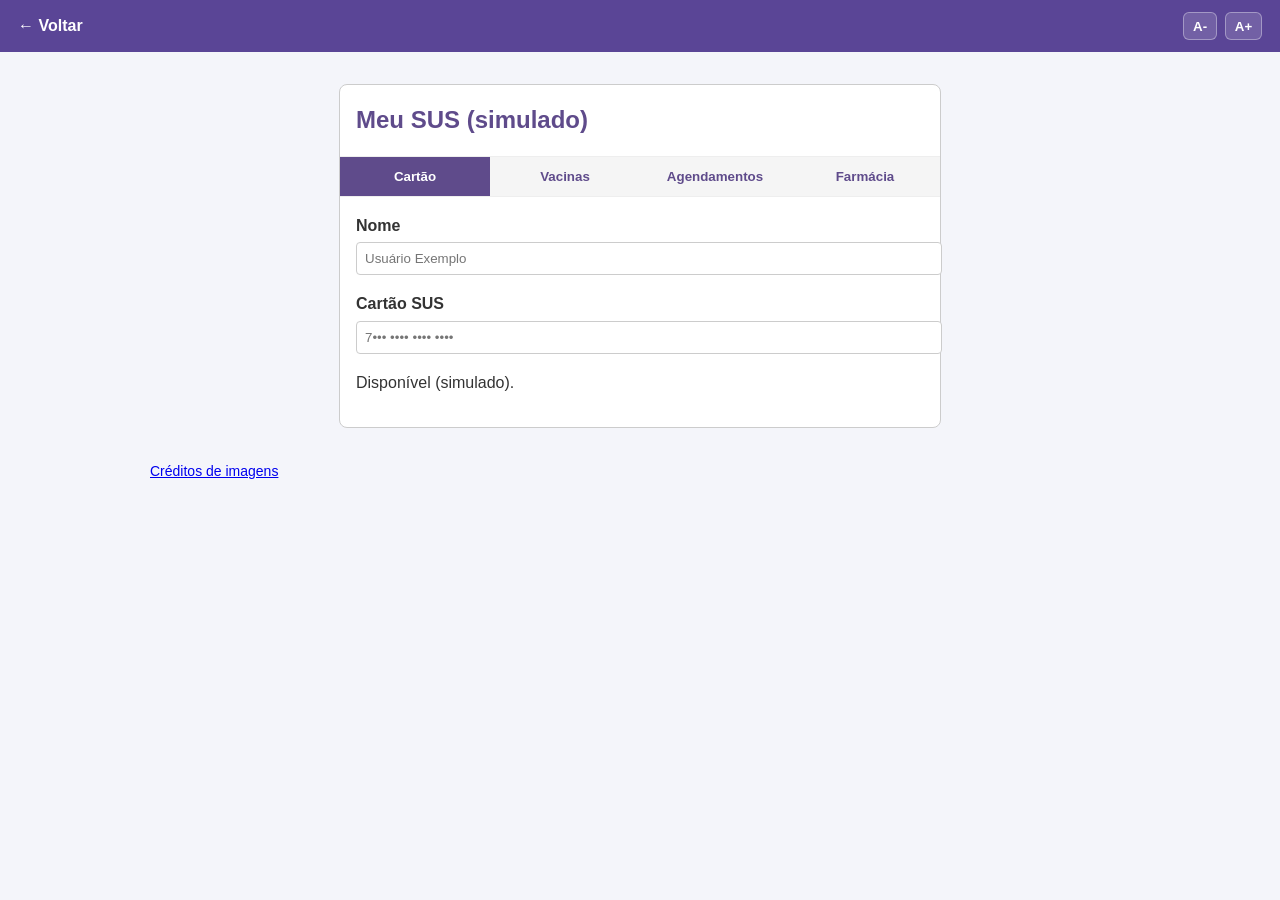
<file: sus.html>
<!DOCTYPE html>
<html lang="pt-BR">
<head>
  <meta charset="UTF-8">
  <meta name="viewport" content="width=device-width, initial-scale=1.0">
  <title>Meu SUS (simulado) – ID Idosos</title>
  <link rel="stylesheet" href="style.css">
  <style>
    .sus-container {
      max-width: 600px;
      margin: 2rem auto;
      background-color: #fff;
      border: 1px solid #ccc;
      border-radius: 8px;
    }
    .sus-header {
      padding: 1rem;
      font-size: 1.5rem;
      font-weight: bold;
      border-bottom: 1px solid #eee;
      color: var(--primary);
    }
    .nav-tabs {
      display: flex;
      border-bottom: 1px solid #eee;
    }
    .nav-tabs button {
      flex: 1;
      padding: 0.75rem 0;
      border: none;
      background: #f5f5f5;
      cursor: pointer;
      font-weight: bold;
      color: var(--primary);
    }
    .nav-tabs button.active {
      background: var(--primary);
      color: #fff;
    }
    .tab-content {
      padding: 1rem;
    }
    .tab-pane {
      display: none;
    }
    .tab-pane.active {
      display: block;
    }
    .form-group {
      margin-bottom: 1rem;
    }
    .form-group label {
      display: block;
      margin-bottom: 0.25rem;
      font-weight: bold;
    }
    .form-group input,
    .form-group select {
      width: 100%;
      padding: 0.5rem;
      border: 1px solid #ccc;
      border-radius: 4px;
    }
    .form-group button {
      background-color: var(--primary);
      color: #fff;
      border: none;
      padding: 0.5rem 0.75rem;
      border-radius: 4px;
      cursor: pointer;
      font-weight: bold;
    }
    .form-group button:hover {
      background-color: var(--secondary);
    }
    .vac-list {
      list-style: disc;
      padding-left: 1.5rem;
    }
  </style>
</head>
<body>
<div class="return-bar">
  <a href="treinamentos.html" class="back-link">← Voltar</a>
  <div class="a11y-controls" aria-label="Acessibilidade">
    <button type="button" class="a11y-btn" data-a11y="dec" aria-label="Diminuir tamanho do texto">A-</button>
    <button type="button" class="a11y-btn" data-a11y="inc" aria-label="Aumentar tamanho do texto">A+</button>
  </div>
</div>
  <!-- Navbar simplified with back link -->
  
  <div class="sus-container">
    <div class="sus-header">Meu SUS (simulado)</div>
    <div class="nav-tabs">
      <button class="tab-link active" data-target="cartao">Cartão</button>
      <button class="tab-link" data-target="vacinas">Vacinas</button>
      <button class="tab-link" data-target="agendamentos">Agendamentos</button>
      <button class="tab-link" data-target="farmacia">Farmácia</button>
    </div>
    <div class="tab-content">
      <div id="cartao" class="tab-pane active">
        <div class="form-group">
          <label for="nome">Nome</label>
          <input type="text" id="nome" placeholder="Usuário Exemplo" onfocus="this.value=''" />
        </div>
        <div class="form-group">
          <label for="cartao">Cartão SUS</label>
          <input type="text" id="cartao" placeholder="7••• •••• •••• ••••" onfocus="this.value=''" />
        </div>
        <p>Disponível (simulado).</p>
      </div>
      <div id="vacinas" class="tab-pane">
        <p><strong>Histórico (simulado):</strong></p>
        <ul class="vac-list">
          <li>Influenza – 2024</li>
          <li>Febre Amarela – 2018</li>
        </ul>
      </div>
      <div id="agendamentos" class="tab-pane">
        <div class="form-group">
          <label for="especialidade">Especialidade</label>
        <select id="especialidade">
            <option>Clínico Geral</option>
            <option>Cardiologia</option>
            <option>Dermatologia</option>
            <option>Geriatria</option>
            <option>Neurologia</option>
            <option>Ortopedia</option>
            <option>Oftalmologia</option>
            <option>Psiquiatria</option>
            <option>Endocrinologia</option>
            <option>Odontologia</option>
            <option>Fisioterapia</option>
        </select>
        </div>
        <div class="form-group">
          <label for="data">Data preferencial</label>
          <!-- Usamos type="text" para permitir um placeholder amigável (dd/mm/aaaa) e não
               forçar um seletor de data nativo. O placeholder desaparece quando o
               usuário foca no campo e retorna se estiver vazio ao sair. -->
          <input type="text" id="data" placeholder="dd/mm/aaaa" onfocus="if(this.value===this.placeholder){this.value='';}"
                 onblur="if(this.value===''){this.value=this.placeholder;}" />
        </div>
        <div class="form-group">
          <button onclick="simularAgendamento()">Simular agendamento</button>
        </div>
        <p id="msgAgendamento"></p>
      </div>
      <div id="farmacia" class="tab-pane">
        <div class="form-group">
          <label for="medicamento">Remédio (use o nome genérico)</label>
          <input type="text" id="medicamento" placeholder="Ex.: Losartana 50 mg" />
        </div>
        <div class="form-group">
          <button onclick="buscarMedicamento()">Buscar no Google Maps</button>
        </div>
        <p id="resultadoBusca"></p>
</div>
    </div>
  </div>

  <script>
    // Tab switching
    const tabs = document.querySelectorAll('.tab-link');
    tabs.forEach(tab => {
      tab.addEventListener('click', function() {
        document.querySelector('.tab-link.active').classList.remove('active');
        document.querySelector('.tab-pane.active').classList.remove('active');
        this.classList.add('active');
        document.getElementById(this.dataset.target).classList.add('active');
      });
    });

    function simularAgendamento() {
      const especialidade = document.getElementById('especialidade').value;
      const data = document.getElementById('data').value;
      const msg = document.getElementById('msgAgendamento');
      if (data && data !== 'dd/mm/aaaa') {
        // Se a data tiver formato dd/mm/aaaa, usamos diretamente. Caso contrário, tentamos
        // inverter um formato ISO (yyyy-mm-dd) por precaução.
        let dataFormatada = data;
        if (data.includes('-')) {
          dataFormatada = data.split('-').reverse().join('/');
        }
        msg.textContent = `Agendamento para ${especialidade} em ${dataFormatada} realizado com sucesso (simulado).`;
      } else {
        msg.textContent = 'Escolha uma data.';
      }
    }
    

function buscarMedicamento() {
  const termoRaw = document.getElementById('medicamento').value.trim();
  const resultado = document.getElementById('resultadoBusca');
  const useGeo = document.getElementById('farmGeo') && document.getElementById('farmGeo').checked;
  const isPfpb = document.getElementById('pfpb') && document.getElementById('pfpb').checked;
  if (!termoRaw) { resultado.textContent = 'Digite um medicamento.'; return; }
  const termo = isPfpb ? ('farmácia popular ' + termoRaw) : ('farmácia ' + termoRaw);
  resultado.textContent = 'Vou abrir o Google Maps com a sua busca. Se nada abrir, verifique se o navegador bloqueou pop‑ups.';

  function openUrl(lat, lng){
    const url = lat && lng
      ? 'https://www.google.com/maps/search/?api=1&query=' + encodeURIComponent(termo) + '&center=' + lat + ',' + lng + '&zoom=14'
      : 'https://www.google.com/maps/search/?api=1&query=' + encodeURIComponent(termo + ' São Caetano do Sul SP');
    window.open(url, '_blank');
  }

  if (useGeo && navigator.geolocation) {
    navigator.geolocation.getCurrentPosition(pos => {
      openUrl(pos.coords.latitude.toFixed(6), pos.coords.longitude.toFixed(6));
    }, () => { openUrl(null, null); }, { timeout: 7000 });
  } else {
    openUrl(null, null);
  }
}
  </script>

  
  <div style="max-width:980px;margin:24px auto 0 auto;font-size:14px;color:#555;padding:0 16px;">
    <a href="creditos.html">Créditos de imagens</a>
  </div>
  <script src="a11y.js"></script>
</body>
</html>
</file>
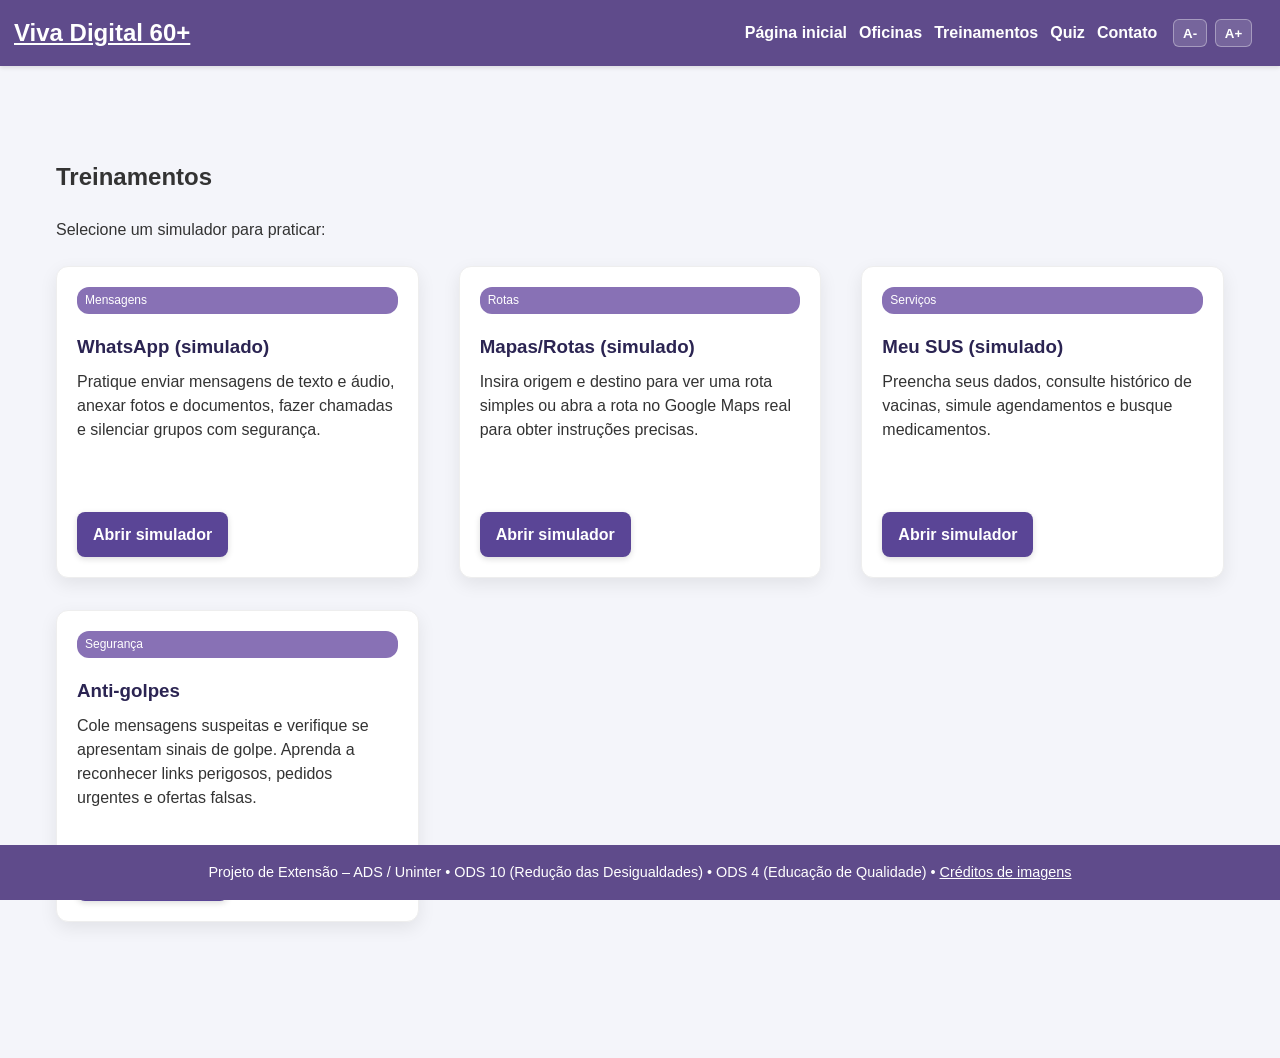
<file: treinamentos.html>
<!DOCTYPE html>
<html lang="pt-BR">
<head>
  <meta charset="UTF-8">
  <meta name="viewport" content="width=device-width, initial-scale=1.0">
  <title>Treinamentos – ID Idosos</title>
  <link rel="stylesheet" href="style.css">
<style>/*harmonize*/
.grid-cards{display:grid;grid-template-columns:repeat(3,1fr);gap:24px;align-items:stretch}
@media(max-width:1100px){.grid-cards{grid-template-columns:1fr 1fr}}
@media(max-width:720px){.grid-cards{grid-template-columns:1fr}}
.card{display:flex;flex-direction:column;justify-content:space-between;min-height:260px}
.card .chip{display:inline-block;background:#efeafd;border:1px solid #e2d7ff;color:#5b46a1;padding:6px 10px;border-radius:999px;font-weight:600;font-size:13px;margin-bottom:8px}
.card h3{margin:4px 0 6px}
.card p{flex:1 1 auto;margin:0 0 14px}
.card .button{align-self:flex-start}
</style>
</head>
<body>
<header class="navbar">
    <div class="container">
      <a href="index.html" class="logo">Viva Digital 60+</a>
      <nav class="nav">
        <a href="index.html">Página inicial</a>
        <a href="oficinas.html">Oficinas</a>
        <a href="treinamentos.html" class="active">Treinamentos</a>
        <a href="quiz.html">Quiz</a>
        <a href="contato.html">Contato</a>
      </nav>
      <div class="a11y-controls" aria-label="Acessibilidade">
        <button type="button" class="a11y-btn" data-a11y="dec" aria-label="Diminuir tamanho do texto">A-</button>
        <button type="button" class="a11y-btn" data-a11y="inc" aria-label="Aumentar tamanho do texto">A+</button>
      </div>
    </div>
  </header>
<main>
<div class="page-wrap">
    <section class="section">
      <div class="container">
        <h1>Treinamentos</h1>
        <p>Selecione um simulador para praticar:</p>
        <div class="trainings-grid">
  <div class="training-card">
    <span class="badge">Mensagens</span>
    <h3>WhatsApp (simulado)</h3>
    <p>Pratique enviar mensagens de texto e áudio, anexar fotos e documentos, fazer chamadas e silenciar grupos com segurança.</p>
    <a class="btn" href="wpp.html">Abrir simulador</a>
  </div>
  <div class="training-card">
    <span class="badge">Rotas</span>
    <h3>Mapas/Rotas (simulado)</h3>
    <p>Insira origem e destino para ver uma rota simples ou abra a rota no Google Maps real para obter instruções precisas.</p>
    <a class="btn" href="maps.html">Abrir simulador</a>
  </div>
  <div class="training-card">
    <span class="badge">Serviços</span>
    <h3>Meu SUS (simulado)</h3>
    <p>Preencha seus dados, consulte histórico de vacinas, simule agendamentos e busque medicamentos.</p>
    <a class="btn" href="sus.html">Abrir simulador</a>
  </div>
  <div class="training-card">
    <span class="badge">Segurança</span>
    <h3>Anti‑golpes</h3>
    <p>Cole mensagens suspeitas e verifique se apresentam sinais de golpe. Aprenda a reconhecer links perigosos, pedidos urgentes e ofertas falsas.</p>
    <a class="btn" href="golpes.html">Abrir simulador</a>
  </div>
</div>
</div>
</div>
    </section>
  </div>
</main>
<footer class="footer">
    Projeto de Extensão – ADS / Uninter • ODS 10 (Redução das Desigualdades) • ODS 4 (Educação de Qualidade)
   • <a href="creditos.html">Créditos de imagens</a></footer>

  <script src="a11y.js"></script>
</body>
</html>
</file>
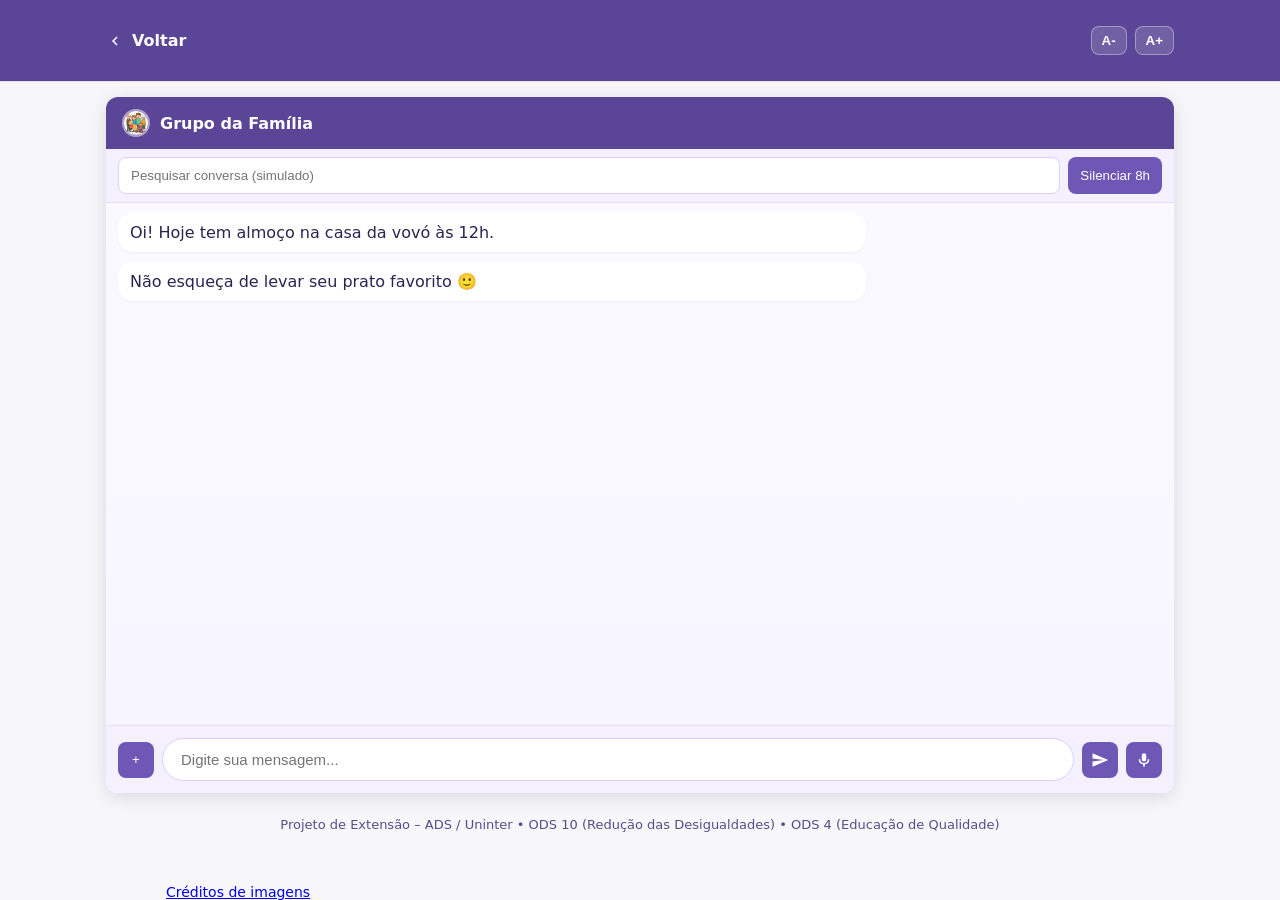
<file: wpp.html>
<!doctype html>
<html lang="pt-br">
<head>
<meta charset="utf-8">
<meta name="viewport" content="width=device-width, initial-scale=1">
<title>WhatsApp (simulado)</title>
<style>
:root{--brand:#5a4596;--brand-600:#6f57b6;--bg:#f6f6fb;--bubble-in:#ffffff;--bubble-out:#6f57b6}
*{box-sizing:border-box}html,body{height:100%}body{margin:0;background:var(--bg);font-family:Inter,system-ui,-apple-system,Segoe UI,Roboto,Ubuntu,Cantarell,Noto Sans,sans-serif;color:#2b2452}
.container{max-width:1100px;margin:0 auto;padding:16px}
.backbar .container{display:flex;align-items:center;justify-content:space-between;gap:12px}
.a11y-controls{display:flex;gap:8px}
.a11y-btn{background:rgba(255,255,255,.15);border:1px solid rgba(255,255,255,.35);color:#fff;border-radius:8px;padding:6px 10px;font-weight:800;cursor:pointer}
.a11y-btn:hover{background:rgba(255,255,255,.25)}
.backbar{position:sticky;top:0;z-index:50;background:var(--brand);color:#fff;padding:10px 16px;font-weight:700;box-shadow:0 1px 0 rgba(0,0,0,.08)}
.backbar a{display:inline-flex;gap:8px;align-items:center;color:#fff;text-decoration:none}
.backbar svg{width:18px;height:18px;fill:#fff}
.card{background:#fff;border-radius:12px;box-shadow:0 4px 18px rgba(0,0,0,.12);overflow:hidden}
.card-header{display:flex;align-items:center;gap:10px;background:var(--brand);color:#fff;padding:12px 16px}
.card-header img{width:28px;height:28px;border-radius:50%;border:2px solid rgba(255,255,255,.5)}
.card-header .title{font-weight:800}
.search-row{display:flex;gap:8px;padding:8px 12px;background:#f4f0ff;border-bottom:1px solid #e7defd}
.search-row input{flex:1;padding:10px 12px;border:1px solid #d9cfff;border-radius:8px;background:#fff;outline:none}
.search-row button{background:#6f57b6;color:#fff;border:none;border-radius:8px;padding:8px 12px;cursor:pointer}
.chat{height:58vh;min-height:360px;overflow:auto;background:linear-gradient(#faf9ff,#f7f6ff)}
.msg{max-width:70%;margin:10px 12px;padding:10px 12px;border-radius:14px;box-shadow:0 1px 2px rgba(0,0,0,.05);word-wrap:break-word}
.msg span{white-space:pre-wrap}
.in{background:var(--bubble-in)}
.out{background:var(--bubble-out);color:#fff;margin-left:auto}
.msg img,.msg video{max-width:220px;border-radius:10px;display:block}
.msg audio,.msg video{width:220px}
.composer{display:flex;align-items:center;gap:8px;padding:12px;background:#f4f0ff;border-top:1px solid #e7defd}
.btn{width:36px;height:36px;display:inline-flex;align-items:center;justify-content:center;background:var(--brand-600);color:#fff;border:none;border-radius:8px;cursor:pointer}
.btn.rec{background:#a34b4b}
.input-wrap{flex:1;display:flex;align-items:center;background:#fff;border:1px solid #d9cfff;border-radius:999px;padding:6px 10px}
#msg-input{flex:1;border:none;outline:none;font-size:15px;padding:6px 8px;background:transparent}
.icon{width:18px;height:18px;fill:#fff;display:block}
.footer-note{padding:24px 0 12px;color:#594c8a;font-size:13px;text-align:center}
.hidden{display:none}
</style>
<style>/*wpp-fixes*/
.wpp-toolbar .icon-pencil, .wpp-toolbar .icon-gallery, .wpp-toolbar .icon-image { display:none !important; }
.wpp-inputbar .attach-plus{cursor:pointer}
/* Bolhas */
.msg.me{background:#6f5bd0;color:#fff;align-self:flex-end}
.msg.you{background:#f6f3ff;color:#333;align-self:flex-start}
</style>
<style>/*hide-topbar-wpp*/ .topbar{display:none!important}</style></head>
<body>
<div class="backbar"><div class="container">
  <a href="treinamentos.html" aria-label="Voltar para Treinamentos">
    <svg viewBox="0 0 24 24"><path d="M15.41 7.41 14 6l-6 6 6 6 1.41-1.41L10.83 12z"/></svg>
    <span>Voltar</span>
  </a>
  <div class="a11y-controls" aria-label="Acessibilidade">
    <button type="button" class="a11y-btn" data-a11y="dec" aria-label="Diminuir tamanho do texto">A-</button>
    <button type="button" class="a11y-btn" data-a11y="inc" aria-label="Aumentar tamanho do texto">A+</button>
  </div>
</div></div>

<div class="container">
  <div class="card">
    <div class="card-header">
      <img src="images/familia_avatar.png" alt="Grupo da Família">
      <div class="title">Grupo da Família</div>
    </div>
    <div class="search-row">
      <input type="text" placeholder="Pesquisar conversa (simulado)" aria-label="Pesquisar">
      <button type="button" id="muteBtn">Silenciar 8h</button>
    </div>

    <div id="chat" class="chat" aria-live="polite" aria-label="Mensagens">
      <div class="msg in"><span>Oi! Hoje tem almoço na casa da vovó às 12h.</span></div>
      <div class="msg in"><span>Não esqueça de levar seu prato favorito 🙂</span></div>
    </div>

    <div class="composer">
      <!-- + vira o botão de anexar -->
      <button class="btn" id="plusBtn" title="Anexar (imagens, áudios, vídeos, arquivos)" aria-label="Anexar">+</button>
      <div class="input-wrap">
        <input id="msg-input" type="text" placeholder="Digite sua mensagem..." aria-label="Mensagem">
      </div>
      <button class="btn" id="sendBtn" title="Enviar" aria-label="Enviar">
        <svg class="icon" viewBox="0 0 24 24"><path d="M2.01 21L23 12 2.01 3 2 10l15 2-15 2z"/></svg>
      </button>
      <button class="btn" id="micBtn" title="Gravar/Parar áudio" aria-label="Gravar">
        <svg class="icon" viewBox="0 0 24 24"><path d="M12 14a3 3 0 0 0 3-3V6a3 3 0 0 0-6 0v5a3 3 0 0 0 3 3zm5-3a5 5 0 0 1-10 0H5a7 7 0 0 0 6 6.92V21h2v-3.08A7 7 0 0 0 19 11h-2z"/></svg>
      </button>
      <!-- input escondido para anexos (ligado ao +) -->
      <input id="fileInput" type="file" class="hidden" multiple accept="image/*,audio/*,video/*,application/*">
    </div>
  </div>
  <div class="footer-note">Projeto de Extensão – ADS / Uninter • ODS 10 (Redução das Desigualdades) • ODS 4 (Educação de Qualidade)</div>
</div>

<script>
(function(){
  const chat = document.getElementById('chat');
  const input = document.getElementById('msg-input');
  const sendBtn = document.getElementById('sendBtn');
  const fileInput = document.getElementById('fileInput');
  const plusBtn = document.getElementById('plusBtn');
  const micBtn = document.getElementById('micBtn');

  function bottom(){ chat.scrollTop = chat.scrollHeight; }
  function bubble(html,cls){ const d=document.createElement('div'); d.className='msg '+cls; d.innerHTML=html; chat.appendChild(d); bottom(); }
  function nodeBubble(node,cls){ const d=document.createElement('div'); d.className='msg '+cls; d.appendChild(node); chat.appendChild(d); bottom(); }
  function confirm(kind){ const m={text:'Mensagem recebida!', image:'Imagem recebida!', audio:'Áudio recebido!', file:"Arquivo recebido!", video:"Arquivo recebido!"}; setTimeout(()=>bubble('<span>'+ (m[kind]||m.file) +'</span>','in'),300); }

  function sendText(){
    const v=(input.value||'').trim(); if(!v) return;
    bubble('<span>'+ v.replace(/</g,'&lt;') +'</span>','out'); input.value=''; confirm('text');
  }
  sendBtn.addEventListener('click', sendText);
  input.addEventListener('keydown', e=>{ if(e.key==='Enter' && !e.shiftKey){ e.preventDefault(); sendText(); } });

  // + abre o seletor de arquivos e envia
  plusBtn.addEventListener('click', ()=> fileInput.click());
  function handleFiles(list){
    Array.from(list||[]).forEach(f=>{
      const url = URL.createObjectURL(f);
      if(f.type.startsWith('image/')){
        const img = new Image(); img.src=url; img.alt=f.name; nodeBubble(img,'out'); confirm('image');
      }else if(f.type.startsWith('audio/')){
        const a=document.createElement('audio'); a.controls=true; a.src=url; nodeBubble(a,'out'); confirm('audio');
      }else if(f.type.startsWith('video/')){
        const v=document.createElement('video'); v.controls=true; v.src=url; nodeBubble(v,'out'); confirm('video');
      }else{
        const link=document.createElement('a'); link.href=url; link.download=f.name; link.textContent=f.name; nodeBubble(link,'out'); confirm('file');
      }
    });
  }
  fileInput.addEventListener('change', e=>{ handleFiles(e.target.files); e.target.value=''; });

  // Gravação de áudio (toggle) com envio automático ao parar
  let rec=null, stream=null, chunks=[];
  async function startRec(){
    try{
      if(!navigator.mediaDevices || !navigator.mediaDevices.getUserMedia){
        alert('Seu navegador não suporta gravação de áudio.'); return;
      }
      stream = await navigator.mediaDevices.getUserMedia({audio:true});
      const mime = MediaRecorder.isTypeSupported('audio/webm;codecs=opus') ? 'audio/webm;codecs=opus' :
                   (MediaRecorder.isTypeSupported('audio/webm') ? 'audio/webm' : '');
      rec = new MediaRecorder(stream, mime?{mimeType:mime}:{});
      chunks=[];
      rec.ondataavailable = ev => { if(ev.data && ev.data.size>0) chunks.push(ev.data); };
      rec.onstop = () => {
        try{
          if(chunks.length){
            const type = chunks[0].type || 'audio/webm';
            const blob = new Blob(chunks, {type});
            const url = URL.createObjectURL(blob);
            const a = document.createElement('audio'); a.controls = true; a.src = url;
            nodeBubble(a, 'out'); confirm('audio');
          }
        } finally {
          // encerra mídia e limpa estado
          if(stream){ stream.getTracks().forEach(t=>t.stop()); }
          rec=null; stream=null; chunks=[]; micBtn.classList.remove('rec');
        }
      };
      rec.start(200); // pequenos chunks
      micBtn.classList.add('rec');
      // segurança: para em 60s
      setTimeout(()=>{ if(rec && rec.state==='recording') rec.stop(); }, 60000);
    }catch(err){
      alert('Não foi possível acessar o microfone. Verifique as permissões.'); console.error(err);
    }
  }
  function toggleRec(){ if(rec && rec.state==='recording') rec.stop(); else startRec(); }
  micBtn.addEventListener('click', toggleRec);

  // Drag & drop
  chat.addEventListener('dragover', e=> e.preventDefault());
  chat.addEventListener('drop', e=>{ e.preventDefault(); handleFiles(e.dataTransfer.files); });

  setTimeout(()=> input.focus(), 300);
})();
</script>
<input type="file" id="fileAttachPlus" style="display:none" multiple accept="image/*,audio/*,video/*,.pdf,.doc,.docx,.xls,.xlsx,.txt">
<script>
(function(){
  const plusBtn=document.querySelector('.attach-plus');
  const fileInput=document.getElementById('fileAttachPlus');
  const list=document.querySelector('.chat-body')||document.querySelector('#chat');
  function addMsg(content, cls='you'){ 
     const b=document.createElement('div'); b.className='msg '+cls; b.style.maxWidth='70%'; b.style.margin='8px'; b.style.padding='10px 12px'; b.style.borderRadius='12px';
     if (content instanceof HTMLElement){ b.appendChild(content); } else { b.textContent=content; }
     list.appendChild(b); list.scrollTop=list.scrollHeight;
  }
  function confirmByType(file){
     const t=(file.type||'').toLowerCase();
     if(t.startsWith('image/')) addMsg('Imagem recebida!','me');
     else if(t.startsWith('audio/')) addMsg('Áudio recebido!','me');
     else addMsg('Arquivo recebido!','me');
  }
  if(plusBtn && fileInput){
    plusBtn.addEventListener('click', ()=> fileInput.click());
    fileInput.addEventListener('change', (e)=>{
      const files=[...e.target.files];
      files.forEach(f=>{
        if(f.type.startsWith('image/')){
          const url=URL.createObjectURL(f); const img=new Image(); img.src=url; img.style.maxWidth='220px'; img.style.borderRadius='10px';
          addMsg(img,'you');
        }else{
          addMsg('Arquivo: '+(f.name||'sem nome'),'you');
        }
        confirmByType(f);
      });
      fileInput.value='';
    });
  }
  // Envio de texto e confirmação automática
  const input=document.querySelector('.wpp-input')||document.querySelector('input[type=text]');
  const sendBtn=document.querySelector('.wpp-send')||document.querySelector('[data-send]');
  if(sendBtn && input){
    sendBtn.addEventListener('click', ()=>{
      const v=(input.value||'').trim();
      if(!v) return;
      addMsg(v,'you'); addMsg('Mensagem recebida!','me'); input.value='';
    });
  }
  // Gravação de áudio com MediaRecorder
  const micBtn=document.querySelector('.wpp-mic')||document.querySelector('[data-mic]');
  if(micBtn){
    let rec, chunks=[]; let recording=false;
    async function start(){
      try{
        const stream=await navigator.mediaDevices.getUserMedia({audio:true});
        rec=new MediaRecorder(stream); chunks=[];
        rec.ondataavailable=e=>{ if(e.data.size>0) chunks.push(e.data); };
        rec.onstop=()=>{
          const blob=new Blob(chunks,{type:'audio/webm'});
          const url=URL.createObjectURL(blob);
          const audio=document.createElement('audio'); audio.src=url; audio.controls=true; audio.style.display='block';
          addMsg(audio,'you'); addMsg('Áudio recebido!','me');
        };
        rec.start();
        micBtn.classList.add('recording');
        recording=true;
      }catch(err){ alert('Permissão de microfone negada.'); }
    }
    function stop(){
      if(rec && recording){ rec.stop(); micBtn.classList.remove('recording'); recording=false; }
    }
    micBtn.addEventListener('click', ()=> recording? stop(): start());
  }
})();</script>


  <div style="max-width:980px;margin:24px auto 0 auto;font-size:14px;color:#555;padding:0 16px;">
    <a href="creditos.html">Créditos de imagens</a>
  </div>
  <script src="a11y.js"></script>
</body>
</html>
</file>
<file: style.css>
:root {
  --primary: #5F4B8B;
  --secondary: #8871B5;
  --background: #F4F5FA;
  --text: #333;
}

body {
  font-family: Arial, Helvetica, sans-serif;
  margin: 0;
  background-color: var(--background);
  color: var(--text);
  line-height: 1.6;
  padding-bottom: 4rem;
}

.container {
  max-width: 1200px;
  margin: 0 auto;
  padding: 0 1rem;
}

/* Navbar */
.navbar {
  background-color: var(--primary);
  color: #fff;
  position: sticky;
  top: 0;
  z-index: 100;
  box-shadow: 0 2px 4px rgba(0,0,0,0.1);
}
.navbar .container {
  display: flex;
  justify-content: space-between;
  align-items: center;
  padding: 0.75rem 1rem;
 box-sizing: border-box; padding-right: 16px;}
.navbar .logo {
  font-size: 1.5rem;
  font-weight: bold;
  color: #fff;
}
.navbar .nav a {
  color: #fff;
  margin-left: 1rem;
  text-decoration: none;
  font-weight: bold;
}
.navbar .nav a:hover {
  text-decoration: underline;
}

/* Controles de acessibilidade (zoom de texto) */
.navbar .nav {
  display: flex;
  align-items: center;
  flex-wrap: wrap;
}
.navbar .nav a {
  margin-left: 0.75rem;
}
.a11y-controls {
  display: flex;
  gap: 0.5rem;
  margin-left: 1rem;
}
.a11y-btn {
  background: rgba(255,255,255,0.15);
  color: #fff;
  border: 1px solid rgba(255,255,255,0.35);
  border-radius: 6px;
  padding: 0.35rem 0.55rem;
  font-weight: 700;
  cursor: pointer;
}
.a11y-btn:hover {
  background: rgba(255,255,255,0.25);
}

/* Barra de retorno (simuladores) com controles */
.return-bar {
  display: flex;
  justify-content: space-between;
  align-items: center;
  gap: 12px;
}

/* Hero section */
.hero {
  padding: 4rem 0;
  background: linear-gradient(to bottom, #E1E2EF 0%, #F4F5FA 100%);
}
.hero-content {
  display: flex;
  align-items: center;
  gap: 3rem;
}
.hero-text {
  flex: 1;
}
.hero-text h1 {
  font-size: 2.5rem;
  margin-bottom: 1rem;
  color: var(--primary);
}
.hero-text p {
  font-size: 1.125rem;
  margin-bottom: 2rem;
  color: #555;
}
.btn {
  display: inline-block;
  background-color: var(--primary);
  color: #fff;
  padding: 0.75rem 1.5rem;
  border-radius: 4px;
  text-decoration: none;
  font-weight: bold;
}
.btn:hover {
  background-color: var(--secondary);
}
.hero-image {
  flex: 1;
}
.hero-image img {
  width: 100%;
  height: auto;
  border-radius: 8px;
}

/* Section base */
.section {
  padding: 3rem 0;
}

/* Why project */
.why-project {
  background-color: #fff;
}
.why-project h2 {
  margin-top: 0;
  color: var(--primary);
}
.why-project ul {
  list-style: disc;
  padding-left: 1.5rem;
}
.why-project ul li {
  margin-bottom: 0.5rem;
}

/* Highlights section inside why-project */
.highlights {
  display: grid;
  grid-template-columns: repeat(auto-fit, minmax(250px, 1fr));
  gap: 1.5rem;
  margin-top: 1.5rem;
}
.highlight-card {
  background-color: #fff;
  border: 1px solid #ececf2;
  border-radius: 8px;
  padding: 1rem;
  box-shadow: 0 2px 4px rgba(0,0,0,0.05);
}
.highlight-card h3 {
  margin-top: 0;
  margin-bottom: 0.5rem;
  color: var(--primary);
  font-size: 1.2rem;
}
.highlight-card p {
  margin: 0;
  color: #555;
}

/* Adjust nav spacing for separate pages */
.navbar .nav a {
  margin-left: 0.75rem;
}

/* Cards */
.cards {
  display: grid;
  grid-template-columns: repeat(auto-fit, minmax(250px, 1fr));
  gap: 1.5rem;
}
.card {
  background-color: #fff;
  border-radius: 8px;
  padding: 1.5rem;
  box-shadow: 0 2px 6px rgba(0, 0, 0, 0.05);
}
.card h3 {
  margin-top: 0;
  color: var(--primary);
}
.card p {
  margin-bottom: 0;
  color: #555;
}
.badge {
  display: inline-block;
  background-color: var(--secondary);
  color: #fff;
  padding: 0.25rem 0.5rem;
  border-radius: 12px;
  font-size: 0.75rem;
  margin-bottom: 0.5rem;
}

/* Training buttons */
.training-buttons {
  display: flex;
  flex-wrap: wrap;
  gap: 1rem;
  margin-top: 1rem;
}
.training-buttons a {
  flex: 1 1 200px;
  display: block;
  background-color: var(--primary);
  color: #fff;
  padding: 1rem;
  text-align: center;
  border-radius: 8px;
  text-decoration: none;
  font-weight: bold;
}
.training-buttons a:hover {
  background-color: var(--secondary);
}

/* Descrição de seções (oficinas e treinos) */
.oficinas-desc, .treinos-desc {
  margin: 0.5rem 0 1rem;
  color: #555;
  font-size: 1rem;
}

/* Testimonials */
.testimonials {
  background-color: #fff;
}
.testimonials h2 {
  color: var(--primary);
}
.testimonial-grid {
  display: grid;
  grid-template-columns: repeat(auto-fit, minmax(250px, 1fr));
  gap: 1.5rem;
}
.testimonial-card {
  background-color: #f4f5fa;
  border-radius: 8px;
  padding: 1.5rem;
  position: relative;
}
.testimonial-card .avatar {
  width: 60px;
  height: 60px;
  border-radius: 50%;
  overflow: hidden;
  margin-bottom: 1rem;
}
.testimonial-card .avatar img {
  width: 100%;
  height: 100%;
  object-fit: cover;
}
.testimonial-card p {
  font-size: 0.9rem;
  color: #555;
  margin-bottom: 0.5rem;
}
.testimonial-card span {
  font-weight: bold;
  color: var(--primary);
}

/* Contact */
.contact {
  background-color: #fff;
}
.contact h2 {
  color: var(--primary);
}
.contact form {
  display: grid;
  gap: 1rem;
  max-width: 500px;
}
.contact input,
.contact textarea {
  padding: 0.75rem;
  border: 1px solid #ccc;
  border-radius: 4px;
  font-size: 1rem;
}
.contact button {
  background-color: var(--primary);
  color: #fff;
  padding: 0.75rem;
  border: none;
  border-radius: 4px;
  font-weight: bold;
  cursor: pointer;
}
.contact button:hover {
  background-color: var(--secondary);
}

/* Footer */
.footer {
  background-color: var(--primary);
  color: #fff;
  padding: 1rem 0;
  text-align: center;
  font-size: 0.9rem;
  position: fixed;
  left: 0;
  bottom: 0;
  width: 100%;
  z-index: 100;
}

@media (max-width: 768px) {
  .hero-content {
    flex-direction: column;
    text-align: center;
  }
  .hero-image {
    order: -1;
  }
  .navbar .nav a {
    margin-left: 0.5rem;
    font-size: 0.9rem;
  position: fixed;
  left: 0;
  bottom: 0;
  width: 100%;
  z-index: 100;
  }
}

/* avatar do grupo */
.chat-header{display:flex;align-items:center;gap:10px}
.chat-avatar{width:36px;height:36px;border-radius:50%;object-fit:cover;border:2px solid #fff;box-shadow:0 0 0 2px var(--primary,#5a4596)}
/* bolhas de imagem e chips de arquivo */
.message img.bubble-image{max-width:220px;border-radius:10px;display:block}
.file-chip{display:inline-block;background:#f2f2f7;border:1px solid #e5e5ee;padding:6px 10px;border-radius:8px;text-decoration:none;color:#333}
.file-chip:hover{background:#ececf6}

/* ====== WPP design refinado (estilo da captura) ====== */
.chat-wrap{max-width:860px;margin:24px auto}
.chat-panel{border-radius:14px;overflow:hidden;box-shadow:0 8px 22px rgba(0,0,0,.08);background:#fff}
.chat-header{background:#5a4596;color:#fff;padding:14px 18px;font-weight:700;display:flex;align-items:center;gap:10px;border-top-left-radius:14px;border-top-right-radius:14px}
.chat-toolbar{background:#f2eefb;border-bottom:1px solid #e2dcfb;padding:10px 14px;display:flex;gap:10px;align-items:center}
.chat-toolbar input{border:1px solid #d5cff5;background:#fff;border-radius:8px;padding:10px 12px}
#muteBtn.btn{background:#5b4bb3;border-radius:8px;padding:10px 12px;font-weight:700}
.chat-body{background:#f7f6fd;height:520px;padding:16px;overflow:auto}
.message.other{background:#ffffff;border:1px solid #ebe9f6;color:#1f1f1f;border-radius:14px;padding:10px 12px;margin:8px 0;max-width:70%;float:left;clear:both}
.message.me{background:#6b5ed2;color:#fff;border-radius:14px;padding:10px 12px;margin:8px 0;max-width:70%;float:right;clear:both}
.chat-input{background:#eee9fb;border-top:1px solid #e2dcfb;padding:12px;display:flex;gap:10px;align-items:center}
#wppPlus{width:36px;height:36px;border-radius:50%;background:#6b5ed2;color:#fff;display:inline-flex;align-items:center;justify-content:center;border:none}
.input-box{flex:1;background:#fff;border:1px solid #d5cff5;border-radius:999px;padding:6px 12px;display:flex;align-items:center}
.input-box input{font-size:15px}
.icon-btn{width:36px;height:36px;border-radius:8px;background:#6b5ed2;color:#fff;border:none;display:inline-flex;align-items:center;justify-content:center}
#sendBtn{background:#6b5ed2}
#wppCam, #wppMic{background:#6b5ed2}
.icon-btn:hover, #wppPlus:hover{filter:brightness(1.08)}
/* Avatar circulado como na captura */
.chat-avatar{width:40px;height:40px;border-radius:50%;object-fit:cover;border:2px solid #fff;box-shadow:0 0 0 2px #5a4596}
/* Ajuste de scroll */
.chat-body::-webkit-scrollbar{width:10px}
.chat-body::-webkit-scrollbar-thumb{background:#d6d0f5;border-radius:6px}

/* Ajuste fino para bater com a captura */
.chat-wrap{max-width:900px}
.chat-panel{border-radius:10px}
.chat-header{border-radius:10px 10px 0 0}
.chat-toolbar{padding:8px 10px}
.chat-toolbar input{height:28px}
#muteBtn.btn{padding:6px 10px;font-size:.9rem}
.chat-body{height:480px}
.chat-input{padding:10px}
#wppPlus{width:34px;height:34px}
.icon-btn{width:34px;height:34px}
.input-box{height:34px}
.input-box input{height:28px}
.message.other{border-radius:12px}
.message.me{border-radius:12px}

/* ===== ESTILO EXATO – WhatsApp simulado ===== */
.chat-wrap{max-width:920px;margin:26px auto}
.chat-panel{border-radius:10px;overflow:hidden;box-shadow:0 6px 18px rgba(0,0,0,.10);background:#fff}
.chat-header{background:#5a4596;color:#fff;padding:10px 14px;border-radius:10px 10px 0 0;font-weight:700;display:flex;align-items:center;gap:10px}
.chat-avatar{width:32px;height:32px;border-radius:50%;border:2px solid #fff;box-shadow:0 0 0 2px #5a4596}
.chat-toolbar{background:#f2eefb;padding:8px 10px;border-bottom:1px solid #e2dcfb;display:flex;align-items:center;gap:8px}
.chat-toolbar input{flex:1;border:1px solid #d7cff5;background:#fff;border-radius:6px;height:28px;padding:6px 10px}
#muteBtn.btn{background:#6a5ec9;color:#fff;border:none;border-radius:6px;padding:6px 10px;font-size:.9rem}
.chat-body{background:#f7f6fd;height:520px;overflow:auto;padding:10px}
.message{font-size:15px}
.message.other{background:#fff;border:1px solid #ece9f7;border-radius:12px;padding:8px 12px;max-width:70%;float:left;clear:both;margin:10px 0}
.message.me{background:#6b5ed2;color:#fff;border-radius:12px;padding:6px 10px;max-width:50%;float:right;clear:both;margin:10px 6px}
/* Entrada */
.chat-input{background:#eee9fb;border-top:1px solid #e2dcfb;padding:10px;display:flex;align-items:center;gap:10px;border-radius:0 0 10px 10px}
.fab-plus{width:36px;height:36px;border-radius:50%;border:none;background:#6b5ed2;color:#fff;font-weight:700;display:flex;align-items:center;justify-content:center;box-shadow:0 2px 6px rgba(0,0,0,.12);cursor:pointer}
.input-box{flex:1;background:#fff;border:1px solid #d5cff5;border-radius:999px;display:flex;align-items:center;padding:6px 12px}
.input-box input{border:none;outline:none;font-size:15px;width:100%;height:24px}
.icon-btn.square{width:34px;height:34px;border-radius:8px;border:none;background:#6b5ed2;color:#fff;display:flex;align-items:center;justify-content:center;cursor:pointer}
.icon-btn.square:hover,.fab-plus:hover{filter:brightness(1.08)}
/* Scrollbar suave */
.chat-body::-webkit-scrollbar{width:8px}
.chat-body::-webkit-scrollbar-thumb{background:#d6d0f5;border-radius:6px}

/* === Barra superior (global) — estilo exato === */
.header{position:sticky;top:0;left:0;right:0;z-index:1000;background:#5a4596}
.header .nav{max-width:1200px;margin:0 auto;padding:10px 16px;display:flex;gap:28px;align-items:center}
.header .nav a{color:#fff;text-decoration:none;font-weight:600;opacity:.95}
.header .nav a:hover{opacity:1;text-decoration:underline}


/* Barra Voltar (simuladores) */
.return-bar{position:sticky;top:0;z-index:900;background:#5a4596;color:#fff;padding:12px 18px;margin:0 0 10px 0}
.return-bar .back-link{color:#fff;text-decoration:none;font-weight:700}
.return-bar .back-link:hover{text-decoration:underline}


/* ===== Calibração Treinamentos & Contato (larguras e espaçamentos) ===== */
.page-wrap{max-width:1200px;margin:0 auto;padding:24px 0;}
.trainings-grid{display:grid;grid-template-columns:repeat(3, 1fr);gap:28px 36px;margin-top:20px}
.training-card{background:#fff;border-radius:12px;box-shadow:0 6px 18px rgba(0,0,0,.08);padding:20px;border:1px solid #eee}
.training-chip{display:inline-block;background:#EEE8FF;color:#5a4596;border-radius:999px;padding:6px 10px;font-weight:700;font-size:12px;margin-bottom:10px}
.training-card h3{margin:6px 0 8px 0;color:#2b2452}
.training-card p{color:#333;line-height:1.45}
.training-card .btn{display:inline-block;margin-top:12px;background:#5a4596;color:#fff;border:none;border-radius:8px;padding:10px 16px;font-weight:700;box-shadow:0 2px 6px rgba(0,0,0,.14);cursor:pointer;text-decoration:none}
.training-card .btn:hover{filter:brightness(1.05)}
/* Contato card */
.contact-card{background:#fff;border-radius:12px;border:1px solid #eee;box-shadow:0 6px 18px rgba(0,0,0,.08);padding:22px;max-width:900px;margin:24px auto}
.contact-card h1{margin:0 0 16px 0}
.contact-card input,.contact-card textarea{width:100%;border:1px solid #ddd;border-radius:8px;padding:10px 12px;margin-bottom:10px}
.contact-card button{width:100%;background:#5a4596;color:#fff;border:none;border-radius:8px;padding:10px 16px;font-weight:700}
@media (max-width: 1100px){
  .trainings-grid{grid-template-columns:repeat(2, 1fr)}
}
@media (max-width: 720px){
  .trainings-grid{grid-template-columns:1fr}
  .page-wrap{padding:16px}
}



/* ===== Harmonização dos cards de Treinamentos ===== */
.trainings-grid{display:grid;grid-template-columns:repeat(3,1fr);gap:32px 40px;margin-top:24px}
.training-card{display:flex;flex-direction:column;justify-content:flex-start;min-height:270px;background:#fff;border-radius:12px;border:1px solid #eee;box-shadow:0 6px 18px rgba(0,0,0,.08);padding:20px}
.training-chip{display:inline-flex;align-items:center;height:28px;padding:0 12px;border-radius:999px;background:#EEE8FF;color:#5a4596;font-weight:700;font-size:12px;line-height:1}
.training-card h3{margin:10px 0 8px 0;color:#2b2452}
.training-card p{color:#333;line-height:1.5;margin:0 0 10px 0}
.training-card .btn{margin-top:auto;align-self:flex-start;background:#5a4596;color:#fff;border:none;border-radius:8px;padding:10px 16px;font-weight:700;box-shadow:0 2px 6px rgba(0,0,0,.14);text-decoration:none;cursor:pointer}
.training-card .btn:hover{filter:brightness(1.05)}

@media (max-width: 1200px){
  .trainings-grid{grid-template-columns:repeat(2,1fr)}
}
@media (max-width: 720px){
  .trainings-grid{grid-template-columns:1fr}
}

/* ===== Contato — fontes uniformes nas caixas ===== */
.contact-card input,
.contact-card textarea{
  font-family: inherit;
  font-size: 16px;
}

/* === NAV EDGE-TO-EDGE OVERRIDES (safe filename) === */
.navbar { position: sticky; top: 0; z-index: 1000; }
.navbar .container { max-width: 100% !important; width: 100%; padding: 0 12px; margin: 0; display: flex; align-items: center; justify-content: space-between; }
.logo { margin: 0 !important; display: inline-block; }
.nav { margin-left: auto; }
.nav a { margin-left: 18px; }
@media (max-width: 720px){
  .navbar .container { padding: 0 8px; }
  .nav a { margin-left: 10px; }
}

/* === Viva Digital 60+ — Navbar ajustes === */
/* Mantém a altura anterior da faixa roxa (padding vertical confortável) */
.navbar { padding-top: 14px; padding-bottom: 14px; }
/* Deixa o logo colado à esquerda e o menu com respiro à direita (não grudar) */
.navbar .container { max-width: 100% !important; width: 100%; padding-left: 14px; padding-right: 28px; margin: 0; display: flex; align-items: center; justify-content: space-between; }
.logo { margin: 0 !important; display: inline-block; }
/* Espaçamento entre itens do menu */
.nav a { margin-left: 22px; }
@media (max-width: 720px){
  .navbar { padding-top: 12px; padding-bottom: 12px; }
  .navbar .container { padding-left: 10px; padding-right: 18px; }
  .nav a { margin-left: 14px; }
}

/* Prevent accidental horizontal overflow */
html, body { max-width: 100%; }

/* === Oficinas: layout com imagem ao lado === */
.oficina-rows{display:flex;flex-direction:column;gap:1.25rem;margin-top:1rem}
.oficina-row{display:grid;grid-template-columns:1.2fr 1fr;gap:1.25rem;align-items:center;background:#fff;border:1px solid #ececf2;border-radius:12px;padding:1rem}
.oficina-row.reverse{grid-template-columns:1fr 1.2fr}
.oficina-text h3{margin:0.25rem 0 0.5rem 0;color:var(--primary)}
.oficina-text ul{margin:0.5rem 0 0 1rem}
.oficina-media{display:flex;flex-direction:column;gap:6px}
.oficina-media img{width:100%;height:260px;object-fit:cover;border-radius:10px;display:block}
.img-credit{font-size:11px;color:#666;line-height:1.2}
.img-credit a{color:inherit;text-decoration:underline}
.img-credit a:hover{opacity:.85}
@media (max-width:900px){
  .oficina-row,.oficina-row.reverse{grid-template-columns:1fr}
  .oficina-media img{height:200px}
}

/* === Treinamentos: 4 colunas + imagem lateral === */
.train-layout{display:grid;grid-template-columns:1fr 360px;gap:24px;align-items:start}
.training-grid > .cards{display:grid;grid-template-columns:repeat(4, minmax(0,1fr));gap:20px}
.train-aside{position:sticky;top:90px}
.train-aside img{width:100%;height:360px;object-fit:cover;border-radius:12px;border:1px solid #ececf2;display:block}
.train-aside .caption{font-size:14px;color:#555;margin-top:10px}

@media (max-width: 1200px){
  .training-grid > .cards{grid-template-columns:repeat(3, minmax(0,1fr))}
  .train-layout{grid-template-columns:1fr 320px}
  .train-aside img{height:320px}
}
@media (max-width: 980px){
  .train-layout{grid-template-columns:1fr}
  .training-grid > .cards{grid-template-columns:repeat(2, minmax(0,1fr))}
  .train-aside{position:static;margin-top:16px}
}
@media (max-width: 600px){
  .training-grid > .cards{grid-template-columns:1fr}
}

/* credits link styling */
.footer a{color:inherit;text-decoration:underline}
.footer a:hover{opacity:.85}
</file>
